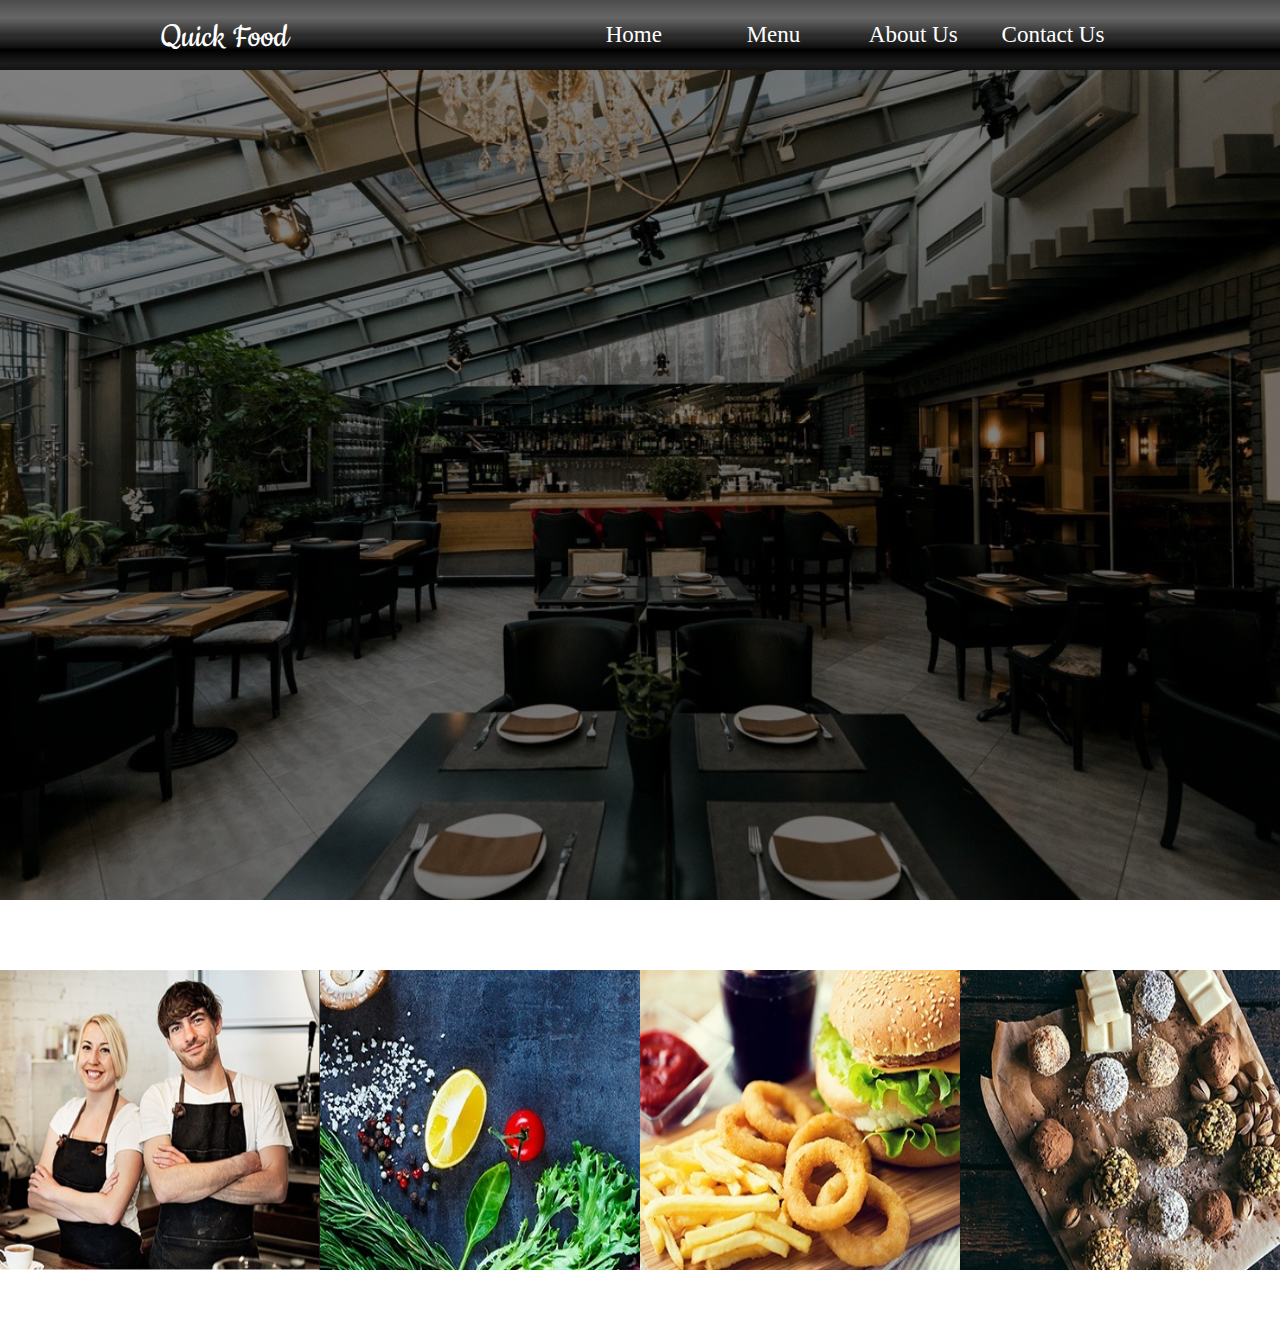
<file: index.html>
<!DOCTYPE html>
<html lang="en">
<head>
    <title>reem</title>
    <link href="assets/css/style.css" rel="stylesheet" >
    <link href="assets/css/all.min.css" rel="stylesheet">
    
</head>
<body>
    <div class="header">
        <div class="navbar">
            <div class="continer">
                <div class="logo">quick food</div>
                <div class="nav">
                    <ul class="list">
                        <li class="list-item"><a class="link-nav" href="index.html">home</a></li>
                        <li class="list-item"><a class="link-nav" href="index.html">menu</a>
                            <div class="sub-contect">
                                <div class="sub-drop">
                                    <ul class="list-list">
                                        <li class="list-list-item">
                                            <a class="link-food" href="burgers.html" target="_blank">
                                                <div class="overlay"></div>
                                                <img class="img-food" src="assets/img/burgers/burgers-1.png" alt="burgers">
                                                <h3 class="head-food" >burgers</h3>            
                                            </a>              
                                        </li>   
                                        <li class="list-list-item">
                                            <a class="link-food" href="pizzas.html" target="_blank">
                                                <div class="overlay"></div>
                                                <img class="img-food" src="assets/img/pizzas/pizzas-1.png" alt="pizzas">
                                                <h3 class="head-food" >pizzas</h3>
                                            </a>
                                        </li>
                                        <li class="list-list-item">
                                            <a class="link-food" href="sandwiches.html" target="_blank">
                                                <div class="overlay"></div>
                                                <img class="img-food" src="assets/img/sandwiches/sandwiches-1.png" alt="sandwiches">
                                                <h3 class="head-food" >sandwiches</h3>
                                            </a>
                                        </li>
                                        <li class="list-list-item">
                                            <a class="link-food" href="salads.html" target="_blank">
                                                <div class="overlay"></div>
                                                <img class="img-food" src="assets/img/salads/salads-1.png" alt="salads">
                                                <h3 class="head-food" >salads</h3>                                             
                                            </a>
                                        </li>
                                        <li class="list-list-item">
                                            <a class="link-food" href="drinks.html" target="_blank">
                                                <div class="overlay"></div>
                                                <img class="img-food" src="assets/img/drinks/drinks-1.png" alt="drinks">
                                                <h3 class="head-food" >drinks</h3>
                                            </a>
                                        </li>
                                        <li class="list-list-item">
                                            <a class="link-food" href="desserts.html" target="_blank">
                                                <div class="overlay"></div>
                                                <img class="img-food" src="assets/img/desserts/deserts-1.png" alt="desserts">
                                                <h3 class="head-food" >desserts</h3>
                                            </a>
                                        </li>
                                    </ul>
                                </div>
                            </div>
                        </li>
                        <li class="list-item"><a class="link-nav" href="about.html">about us</a></li>
                        <li class="list-item"><a class="link-nav" href="contactUs.html">contact us</a></li>
                    </ul>
                </div>
            </div>
        </div>
        <div class="header-content">
            <div class="overlay">
                <div class="header-content-home">
                    
                </div>  
            </div>
        </div>
        <div class="gallery-grid">
            <div class="gallery-grid-item"><img class="gallery-grid-img" src="assets/img/home/gallery-grid-1-370x278.jpg" alt="gallery-grid"></div>
            <div class="gallery-grid-item"><img class="gallery-grid-img" src="assets/img/home/gallery-grid-2-370x278.jpg" alt="gallery-grid"></div>
            <div class="gallery-grid-item"><img class="gallery-grid-img" src="assets/img/home/gallery-grid-3-370x278.jpg" alt="gallery-grid"></div>
            <div class="gallery-grid-item"><img class="gallery-grid-img" src="assets/img/home/gallery-grid-4-370x278.jpg" alt="gallery-grid"></div>
            <div class="clr"></div>
        </div>


        
    </div>
    
</body>
</html>
</file>
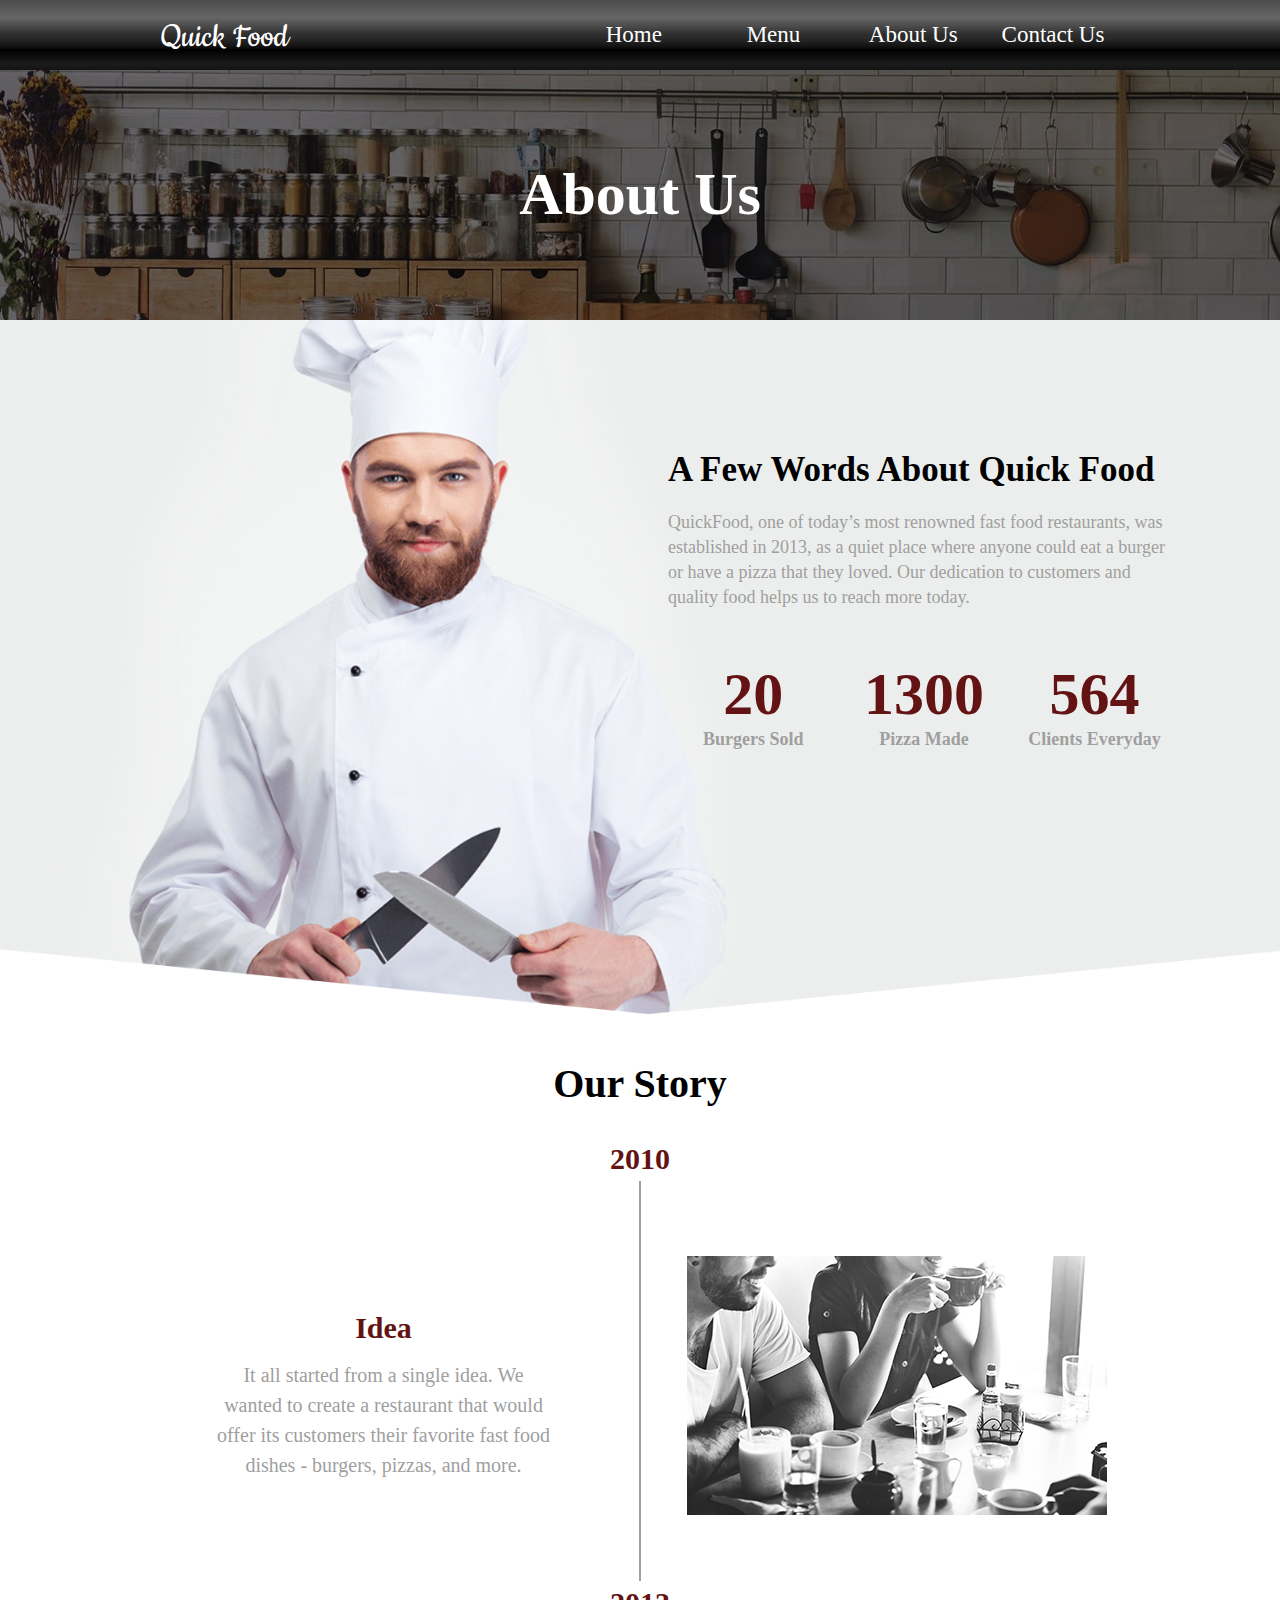
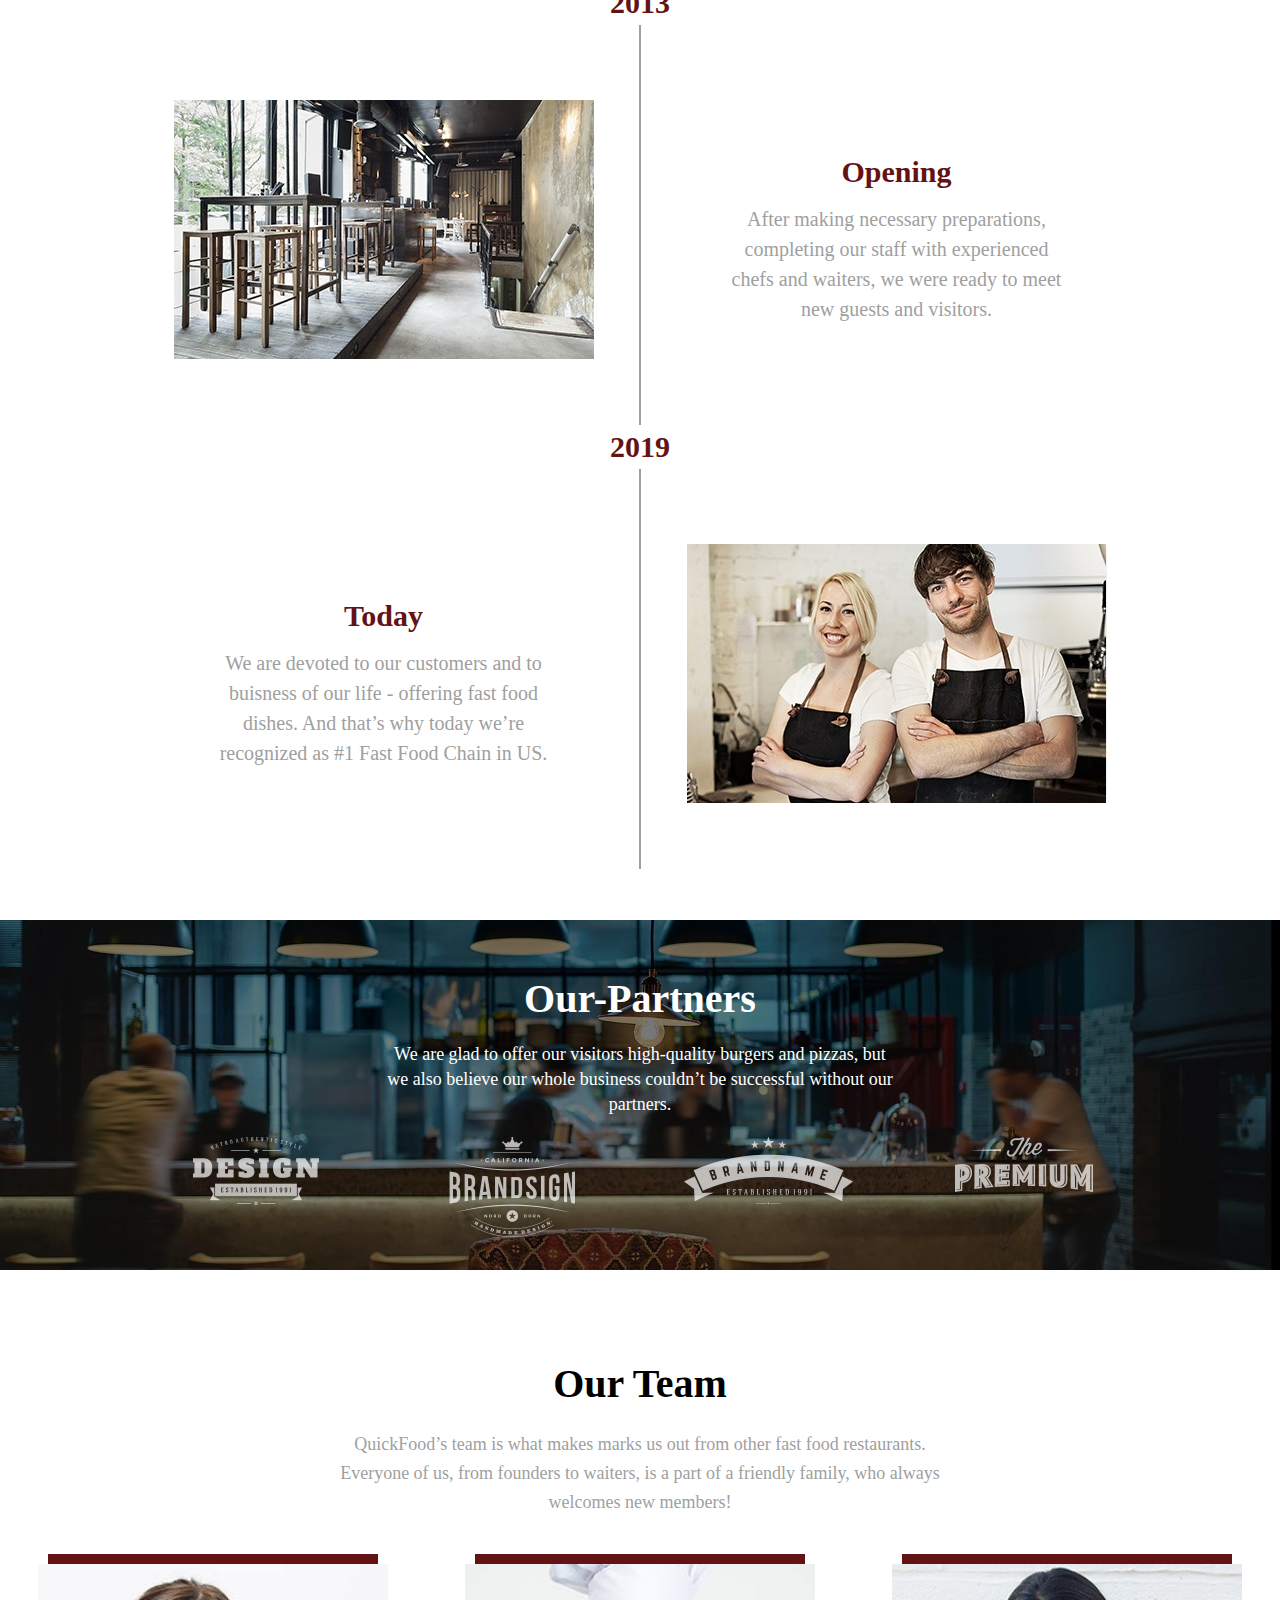
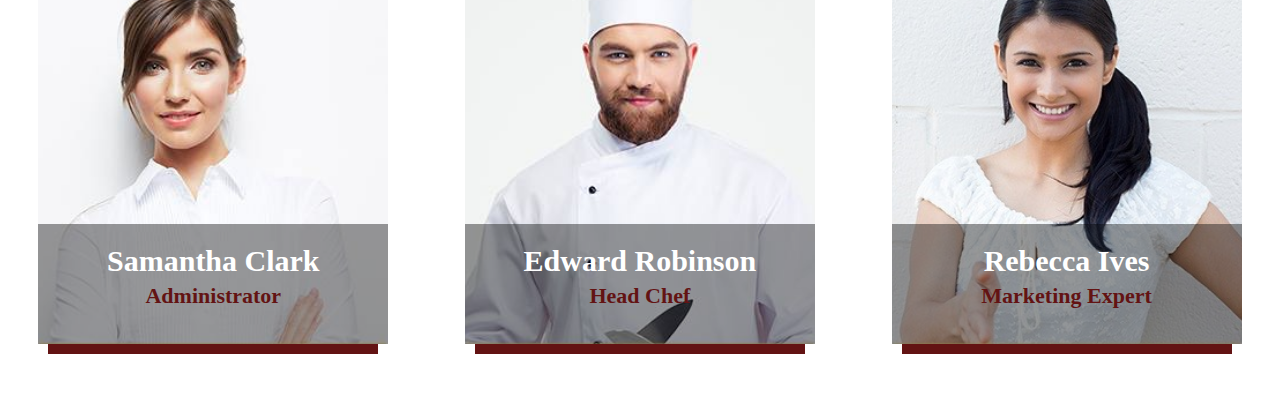
<file: about.html>
<!DOCTYPE html>
<html lang="en">
<head>
    <title>about</title>
    <link href="assets/css/style.css" rel="stylesheet" >
    <link href="assets/css/all.min.css" rel="stylesheet">
    
</head>
<body>
    <div class="header">
        <div class="navbar">
            <div class="continer">
                <div class="logo">quick food</div>
                <div class="nav">
                    <ul class="list">
                        <li class="list-item"><a class="link-nav" href="index.html" target="_blank">home</a></li>
                        <li class="list-item"><a class="link-nav" href="index.html">menu</a>
                            <div class="sub-contect">
                                <div class="sub-drop">
                                    <ul class="list-list">
                                        <li class="list-list-item">
                                            <a class="link-food" href="burgers.html">
                                                <div class="overlay"></div>
                                                <img class="img-food" src="assets/img/burgers/burgers-1.png" alt="burgers">
                                                <h3 class="head-food" >burgers</h3>            
                                            </a>              
                                        </li>   
                                        <li class="list-list-item">
                                            <a class="link-food" href="pizzas.html">
                                                <div class="overlay"></div>
                                                <img class="img-food" src="assets/img/pizzas/pizzas-1.png" alt="pizzas">
                                                <h3 class="head-food" >pizzas</h3>
                                            </a>
                                        </li>
                                        <li class="list-list-item">
                                            <a class="link-food" href="sandwiches.html">
                                                <div class="overlay"></div>
                                                <img class="img-food" src="assets/img/sandwiches/sandwiches-1.png" alt="sandwiches">
                                                <h3 class="head-food" >sandwiches</h3>
                                            </a>
                                        </li>
                                        <li class="list-list-item">
                                            <a class="link-food" href="salads.html">
                                                <div class="overlay"></div>
                                                <img class="img-food" src="assets/img/salads/salads-1.png" alt="salads">
                                                <h3 class="head-food" >salads</h3>                                             
                                            </a>
                                        </li>
                                        <li class="list-list-item">
                                            <a class="link-food" href="drinks.html">
                                                <div class="overlay"></div>
                                                <img class="img-food" src="assets/img/drinks/drinks-1.png" alt="drinks">
                                                <h3 class="head-food" >drinks</h3>
                                            </a>
                                        </li>
                                        <li class="list-list-item">
                                            <a class="link-food" href="desserts.html">
                                                <div class="overlay"></div>
                                                <img class="img-food" src="assets/img/desserts/deserts-1.png" alt="desserts">
                                                <h3 class="head-food" >desserts</h3>
                                            </a>
                                        </li>
                                    </ul>
                                </div>
                            </div>
                        </li>
                        <li class="list-item"><a class="link-nav" href="about.html">about us</a></li>
                        <li class="list-item"><a class="link-nav" href="contactUs.html">contact us</a></li>
                    </ul>
                </div>
            </div>
        </div>
        <div class="about-us">
            <div class="about-us-item">
                <h3 class="header-about">about us</h3>
            </div>
        </div>
        <div class="about-head">
            <div class="about-head-element">
                <h4 class="head-4-element">a few words about quick food</h4>
                <p class="para-element">QuickFood, one of today’s most renowned fast food restaurants, was established in 2013, as a quiet place where anyone could eat a burger or have a pizza that they loved. Our dedication to customers and quality food helps us to reach more today.</p>
                <div class="ele-about">
                    <div class="el-about">
                        <span class="el-about-1">20</span>
                        <p class="el-about-para">burgers sold</p>
                    </div>
                    <div class="el-about">
                        <span class="el-about-1">1300</span>
                        <p class="el-about-para">pizza made</p>
                    </div>
                    <div class="el-about">
                        <span class="el-about-1">564</span>
                        <p class="el-about-para">clients everyday</p>
                    </div>
                    <div class="clr"></div>
                </div>
            </div>
        </div>
        <div class="our-story">
            <div class="about-us-our-story">
                <h4 class="head-1-our-story">our story</h4>
                <span class="about-us-years">2010</span>
                <div class="about-us-items-1">
                    <div class="about-us-item-1">
                        <h5 class="head-2-our-story">idea</h5>
                        <p class="para-our-story">It all started from a single idea. We wanted to create a restaurant that would offer its customers their favorite fast food dishes - burgers, pizzas, and more.</p>
                    </div>
                    <div class="about-us-item-2">
                        <img class="about-us-img" src="assets/img/about-us/about-01.jpg" alt="about-us-img">
                    </div>
                    <div class="clr"></div>
                </div>
                <span class="about-us-years">2013</span>
                <div class="about-us-items-2">
                    <div class="about-us-item-1">
                        <img class="about-us-img" src="assets/img/about-us/about-02.jpg" alt="about-us-img">
                    </div>
                    <div class="about-us-item-2">
                        <h5 class="head-2-our-story">opening</h5>  
                        <p class="para-our-story">After making necessary preparations, completing our staff with experienced chefs and waiters, we were ready to meet new guests and visitors.</p>          
                    </div>
                    <div class="clr"></div>
                </div>
                <span class="about-us-years">2019</span>
                <div class="about-us-items-3">
                    <div class="about-us-item-1">
                        <h5 class="head-2-our-story">today</h5>
                        <p class="para-our-story">We are devoted to our customers and to buisness of our life - offering fast food dishes. And that’s why today we’re recognized as #1 Fast Food Chain in US.</p>          
                    </div>
                    <div class="about-us-item-2">
                        <img class="about-us-img" src="assets/img/about-us/about-03.jpg" alt="about-us-img">
                    </div>
                    <div class="clr"></div>
                </div>      
            </div>
        </div>
        <div class="our-partners">
            <div class="our-partners-1">
                <h4 class="head-our-partners">our-partners</h4>
                <p class="para-our-partners">We are glad to offer our visitors high-quality burgers and pizzas, but we also believe our whole business couldn’t be successful without our partners.</p>
                <div class="our-partners-items">
                    <div class="our-partners-item">
                        <img class="our-partners-img" alt="our-partners" src="assets/img/about-us/about-04-126x68.png">
                    </div>
                    <div class="our-partners-item">
                        <img class="our-partners-img" alt="our-partners" src="assets/img/about-us/about-05-126x100.png">
                    </div>
                    <div class="our-partners-item">
                        <img class="our-partners-img" alt="our-partners" src="assets/img/about-us/about-06-169x68.png">
                    </div>
                    <div class="our-partners-item">
                        <img class="our-partners-img" alt="our-partners" src="assets/img/about-us/about-07-138x55.png">   
                    </div>
                    <div class="clr"></div>
                </div>
            </div>
        </div>
        <div class="our-team">
            <h4 class="head-our-team">our team</h4>
            <p class="para-our-team">QuickFood’s team is what makes marks us out from other fast food restaurants. Everyone of us,
                from founders to waiters, is a part of a friendly family, who always welcomes new members!</p>
            <div class="our-team-items">
                <div class="our-team-item">
                    <div class="our-team-item-1">
                        <div class="our-team-item-2 our-team-1">
                            <div class="our-team-item-3"> 
                                <h5 class="name-team">samantha clark</h5>                               
                                <p class="job-team">administrator</p>
                                <div class="contact-teams">
                                    <div class="contact-team-item"><i class="fab fa-facebook-f"></i></div>
                                    <div class="contact-team-item"><i class="fab fa-instagram"></i></div>
                                    <div class="contact-team-item"><i class="fab fa-twitter"></i></div>
                                    <div class="contact-team-item"><i class="fab fa-google-plus-g"></i></div>   
                                </div> 
                            </div>
                        </div>       
                    </div>
                </div>
                <div class="our-team-item">
                    <div class="our-team-item-1">
                        <div class="our-team-item-2 our-team-2">
                            <div class="our-team-item-3">
                                <h5 class="name-team">edward robinson</h5>                               
                                <p class="job-team">head chef</p>
                                <div class="contact-teams">
                                    <div class="contact-team-item"><i class="fab fa-facebook-f"></i></div>
                                    <div class="contact-team-item"><i class="fab fa-instagram"></i></div>
                                    <div class="contact-team-item"><i class="fab fa-twitter"></i></div>
                                    <div class="contact-team-item"><i class="fab fa-google-plus-g"></i></div>   
                                </div>                           
                            </div>
                        </div>   
                    </div>
                </div>
                <div class="our-team-item">
                    <div class="our-team-item-1">
                        <div class="our-team-item-2 our-team-3">
                            <div class="our-team-item-3">
                                <h5 class="name-team">Rebecca Ives</h5>                               
                                <p class="job-team">Marketing Expert</p>
                                <div class="contact-teams">
                                    <div class="contact-team-item"><i class="fab fa-facebook-f"></i></div>
                                    <div class="contact-team-item"><i class="fab fa-instagram"></i></div>
                                    <div class="contact-team-item"><i class="fab fa-twitter"></i></div>
                                    <div class="contact-team-item"><i class="fab fa-google-plus-g"></i></div>   
                                </div> 
                            </div>
                        </div>   
                    </div>
                </div>
                <div class="clr"></div>
            </div>

        </div>

    </div>
    
</body>
</html>
</file>
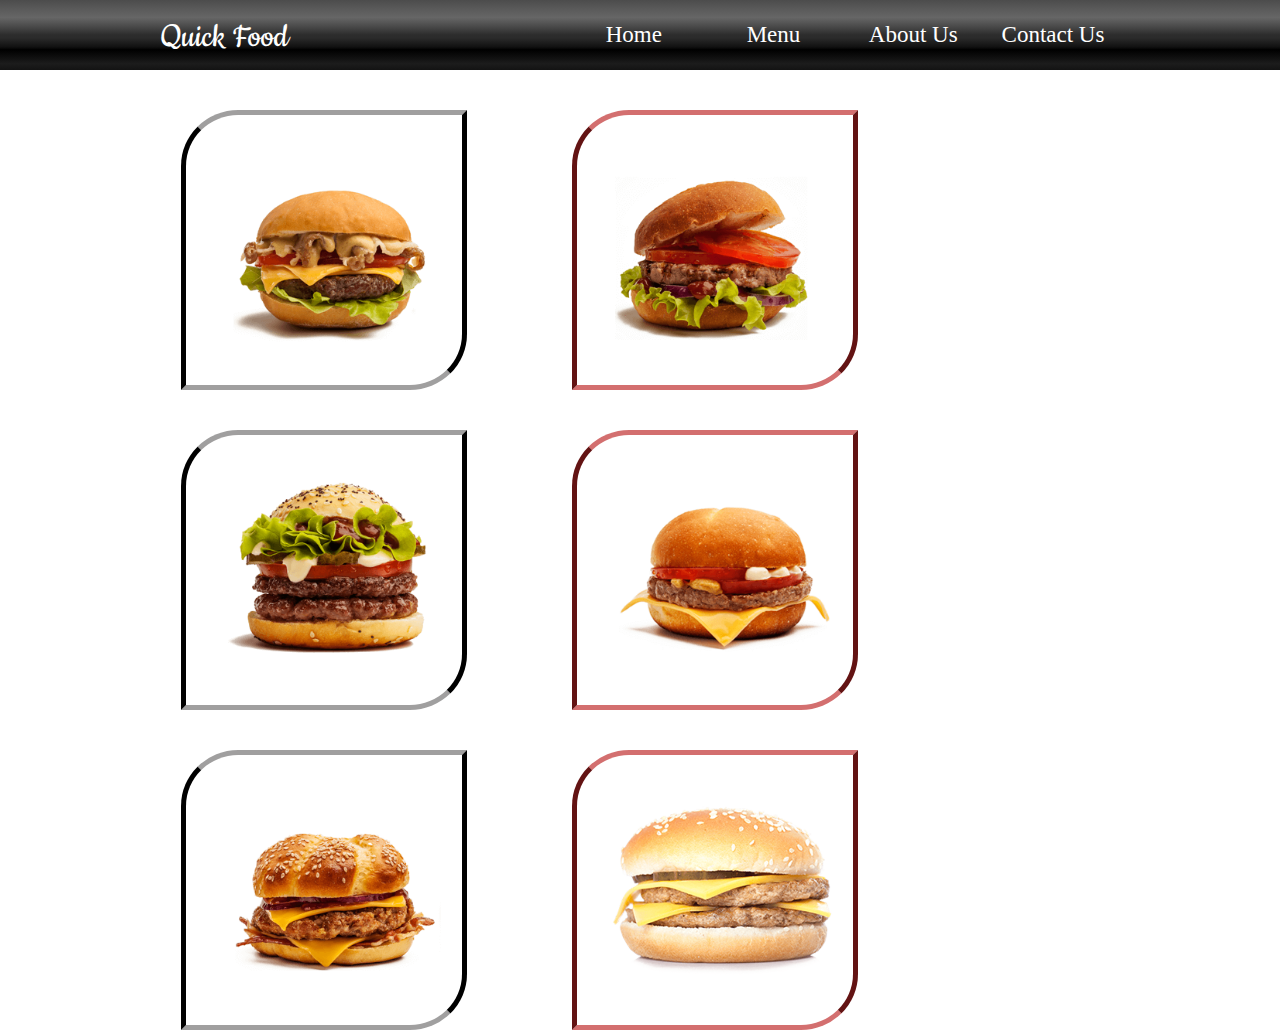
<file: burgers.html>
<!DOCTYPE html>
<html lang="en">
<head>
    <title>burgers</title>
    <link href="assets/css/style.css" rel="stylesheet" >
    <link href="assets/css/all.min.css" rel="stylesheet">
    
</head>
<body>
    <div class="header">
        <div class="navbar">
            <div class="continer">
                <div class="logo">quick food</div>
                <div class="nav">
                    <ul class="list">
                        <li class="list-item"><a class="link-nav" href="index.html" target="_blank">home</a></li>
                        <li class="list-item"><a class="link-nav" href="index.html">menu</a>
                            <div class="sub-contect">
                                <div class="sub-drop">
                                    <ul class="list-list">
                                        <li class="list-list-item">
                                            <a class="link-food" href="burgers.html">
                                                <div class="overlay"></div>
                                                <img class="img-food" src="assets/img/burgers/burgers-1.png" alt="burgers">
                                                <h3 class="head-food" >burgers</h3>            
                                            </a>              
                                        </li>   
                                        <li class="list-list-item">
                                            <a class="link-food" href="pizzas.html">
                                                <div class="overlay"></div>
                                                <img class="img-food" src="assets/img/pizzas/pizzas-1.png" alt="pizzas">
                                                <h3 class="head-food" >pizzas</h3>
                                            </a>
                                        </li>
                                        <li class="list-list-item">
                                            <a class="link-food" href="sandwiches.html">
                                                <div class="overlay"></div>
                                                <img class="img-food" src="assets/img/sandwiches/sandwiches-1.png" alt="sandwiches">
                                                <h3 class="head-food" >sandwiches</h3>
                                            </a>
                                        </li>
                                        <li class="list-list-item">
                                            <a class="link-food" href="salads.html">
                                                <div class="overlay"></div>
                                                <img class="img-food" src="assets/img/salads/salads-1.png" alt="salads">
                                                <h3 class="head-food" >salads</h3>                                             
                                            </a>
                                        </li>
                                        <li class="list-list-item">
                                            <a class="link-food" href="drinks.html">
                                                <div class="overlay"></div>
                                                <img class="img-food" src="assets/img/drinks/drinks-1.png" alt="drinks">
                                                <h3 class="head-food" >drinks</h3>
                                            </a>
                                        </li>
                                        <li class="list-list-item">
                                            <a class="link-food" href="desserts.html">
                                                <div class="overlay"></div>
                                                <img class="img-food" src="assets/img/desserts/deserts-1.png" alt="desserts">
                                                <h3 class="head-food" >desserts</h3>
                                            </a>
                                        </li>
                                    </ul>
                                </div>
                            </div>
                        </li>
                        <li class="list-item"><a class="link-nav" href="about.html">about us</a></li>
                        <li class="list-item"><a class="link-nav" href="contactUs.html">contact us</a></li>
                    </ul>
                </div>
            </div>
        </div>
        <div class="header-content-items">
            <div class="header-content-item">
                <div class="box">
                    <div class="header-content-item-1">
                        <img class="head-cont-items-img" src="assets/img/burgers/burgers-1.png" alt="burgers">      
                        <div class="overlay-1">
                            <h3 class="head-content-food">Mushroom Burger</h3>
                            <p class="para-content-food">Portobello mushroom caps are wrapped with turkey bacon, and cooked in a hot oven, then placed on buns with horseradish sauce.</p>
                            <p class="price-food">$12.50</p>
                        </div>
                    </div>   
                </div>
                <div class="box">
                    <div class="header-content-item-2">
                        <img class="head-cont-items-img" src="assets/img/burgers/burgers-2.png" alt="burgers">
                        <div class="overlay-2">
                            <h3 class="head-content-food">Cowboy Burger</h3>
                            <p class="para-content-food">Meat rub goes rogue with this amped up burger, rubbed with a savory blend of Smoky Montreal Steak Seasoning, chili powder and brown sugar.</p>
                            <p class="price-food">$10.99</p>
                        </div>
                    </div>
                </div> 
                <div class="box">
                    <div class="header-content-item-1">
                        <img class="head-cont-items-img" src="assets/img/burgers/burgers-3.png" alt="burgers">
                        <div class="overlay-1">
                            <h3 class="head-content-food">The Perfect Burger</h3>
                            <p class="para-content-food">One of our most popular snacks, the Perfect Burger includes amazing fresh ingredients like pimento cheese, sesame oil and serrano chiles.</p>
                            <p class="price-food">$17.97</p>
                        </div>
                    </div>
                </div>
                <div class="box">
                    <div class="header-content-item-2">
                        <img class="head-cont-items-img" src="assets/img/burgers/burgers-4.png" alt="burgers">
                        <div class="overlay-2">
                            <h3 class="head-content-food">Hawaiian Burger</h3>
                            <p class="para-content-food">Grilled turkey burgers are served on toasted buns with slices of Cheddar cheese, red onion, and grilled pineapple.</p>
                            <p class="price-food">$9.5</p>
                        </div>
                    </div>     
                </div>
                <div class="box"> 
                    <div class="header-content-item-1">
                        <img class="head-cont-items-img" src="assets/img/burgers/burgers-5.png" alt="burgers">
                        <div class="overlay-1">
                            <h3 class="head-content-food">Blue Cheese Burger</h3>
                            <p class="para-content-food">These hamburger patties are made with ground beef combined with blue cheese, Worcestershire sauce, and dry mustard.</p>
                            <p class="price-food">$25.00</p>
                        </div>
                    </div>     
                </div>
                <div class="box">
                    <div class="header-content-item-2">
                        <img class="head-cont-items-img" src="assets/img/burgers/burgers-6.png" alt="burgers">
                        <div class="overlay-2">
                            <h3 class="head-content-food">Mini Burger</h3>
                            <p class="para-content-food">Mini burgers, known by many as sliders, are the hottest little food trend sweeping the nation, with the half size of a classic burger.</p>
                            <p class="price-food">$10.90</p>
                        </div>
                    </div>
                </div> 
                    <div class="clr"></div>            
            </div>
        </div>
    </div>
    
</body>
</html>
</file>
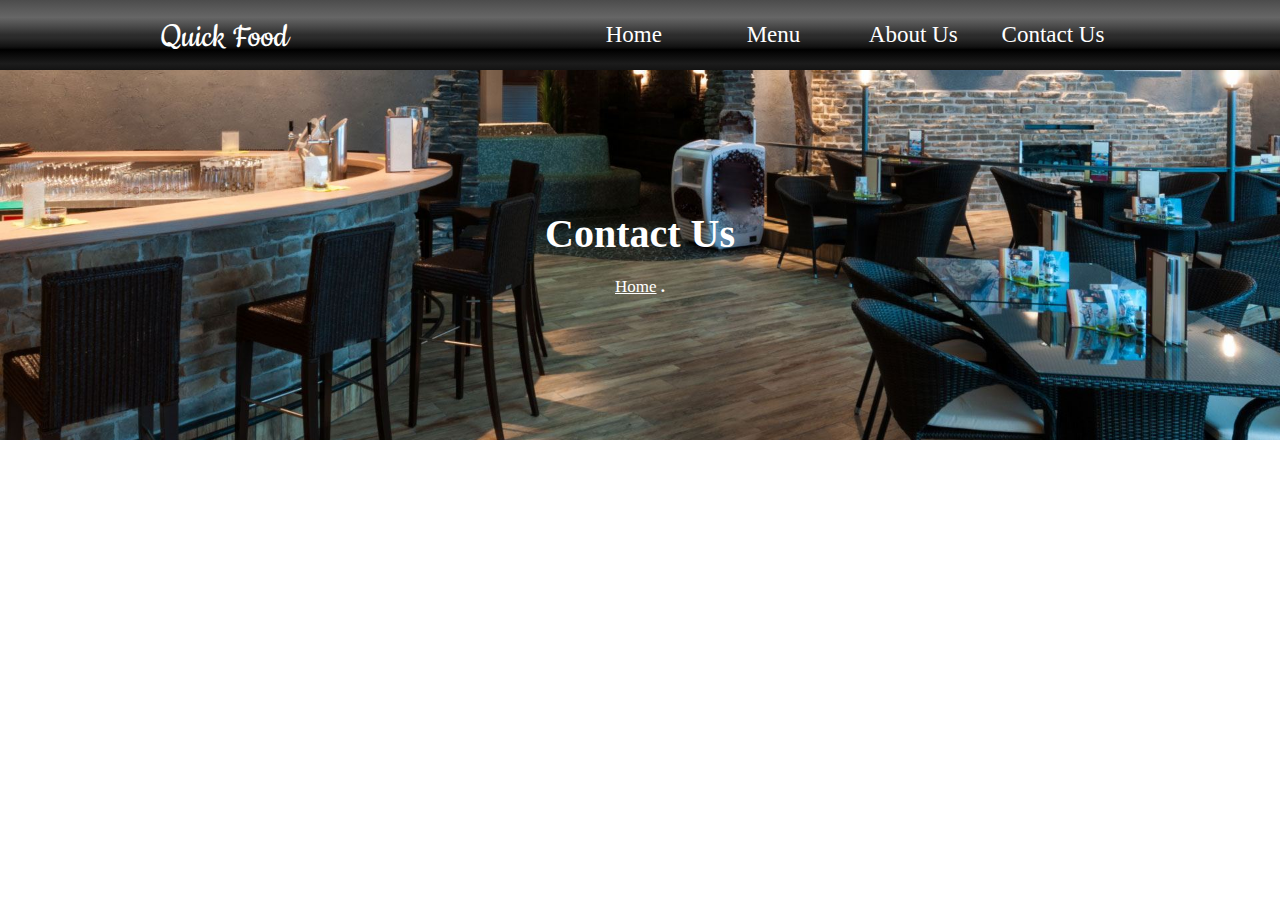
<file: contactUs.html>
<!DOCTYPE html>
<html lang="en">
<head>
    <title>contact</title>
    <link href="assets/css/style.css" rel="stylesheet" >
    <link href="assets/css/all.min.css" rel="stylesheet">
    
</head>
<body>
    <div class="header">
        <div class="navbar">
            <div class="continer">
                <div class="logo">quick food</div>
                <div class="nav">
                    <ul class="list">
                        <li class="list-item"><a class="link-nav" href="index.html" target="_blank">home</a></li>
                        <li class="list-item"><a class="link-nav" href="index.html">menu</a>
                            <div class="sub-contect">
                                <div class="sub-drop">
                                    <ul class="list-list">
                                        <li class="list-list-item">
                                            <a class="link-food" href="burgers.html">
                                                <div class="overlay"></div>
                                                <img class="img-food" src="assets/img/burgers/burgers-1.png" alt="burgers">
                                                <h3 class="head-food" >burgers</h3>            
                                            </a>              
                                        </li>   
                                        <li class="list-list-item">
                                            <a class="link-food" href="pizzas.html">
                                                <div class="overlay"></div>
                                                <img class="img-food" src="assets/img/pizzas/pizzas-1.png" alt="pizzas">
                                                <h3 class="head-food" >pizzas</h3>
                                            </a>
                                        </li>
                                        <li class="list-list-item">
                                            <a class="link-food" href="sandwiches.html">
                                                <div class="overlay"></div>
                                                <img class="img-food" src="assets/img/sandwiches/sandwiches-1.png" alt="sandwiches">
                                                <h3 class="head-food" >sandwiches</h3>
                                            </a>
                                        </li>
                                        <li class="list-list-item">
                                            <a class="link-food" href="salads.html">
                                                <div class="overlay"></div>
                                                <img class="img-food" src="assets/img/salads/salads-1.png" alt="salads">
                                                <h3 class="head-food" >salads</h3>                                             
                                            </a>
                                        </li>
                                        <li class="list-list-item">
                                            <a class="link-food" href="drinks.html">
                                                <div class="overlay"></div>
                                                <img class="img-food" src="assets/img/drinks/drinks-1.png" alt="drinks">
                                                <h3 class="head-food" >drinks</h3>
                                            </a>
                                        </li>
                                        <li class="list-list-item">
                                            <a class="link-food" href="desserts.html">
                                                <div class="overlay"></div>
                                                <img class="img-food" src="assets/img/desserts/deserts-1.png" alt="desserts">
                                                <h3 class="head-food" >desserts</h3>
                                            </a>
                                        </li>
                                    </ul>
                                </div>
                            </div>
                        </li>
                        <li class="list-item"><a class="link-nav" href="about.html">about us</a></li>
                        <li class="list-item"><a class="link-nav" href="contactUs.html">contact us</a></li>
                    </ul>
                </div>
            </div>
        </div>
        <div class="contact-us">
            <div class="contact-us-item">
                <h3 class="header-contact">Contact Us</h3>
                <div class="linkContact_home">
                    <a class="link_contact_home" href="index.html">Home</a>
                    <span class="span_contact_home">.</span>
                </div>
            </div>
            
        </div>
        
        
        
    </div>
    
</body>
</html>
</file>
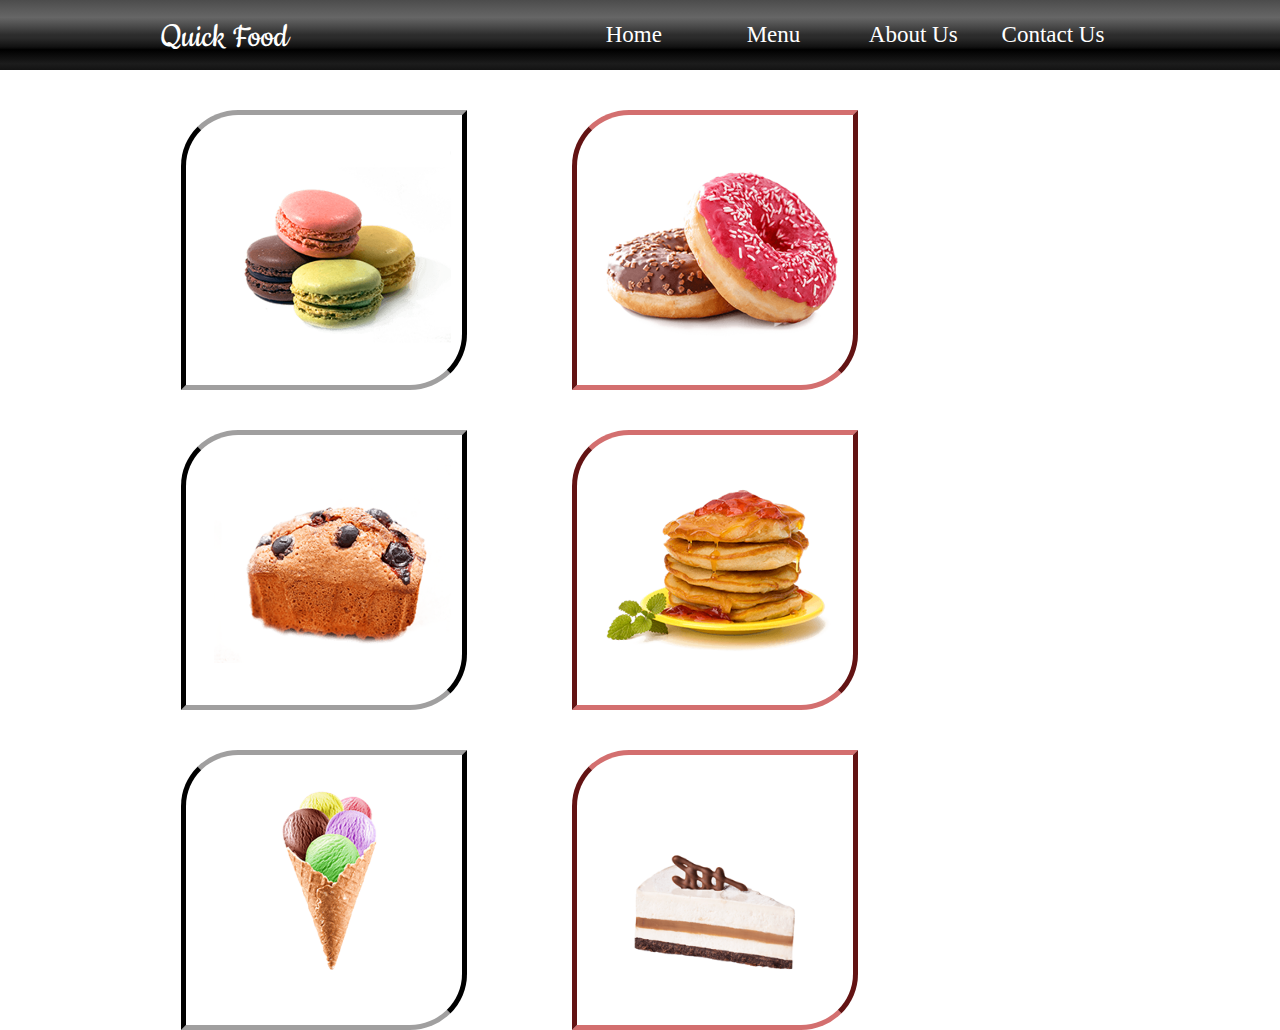
<file: desserts.html>
<!DOCTYPE html>
<html lang="en">
<head>
    <title>desserts</title>
    <link href="assets/css/style.css" rel="stylesheet" >
    <link href="assets/css/all.min.css" rel="stylesheet">
    
</head>
<body>
    <div class="header">
        <div class="navbar">
            <div class="continer">
                <div class="logo">quick food</div>
                <div class="nav">
                    <ul class="list">
                        <li class="list-item"><a class="link-nav" href="index.html" target="_blank">home</a></li>
                        <li class="list-item"><a class="link-nav" href="index.html">menu</a>
                            <div class="sub-contect">
                                <div class="sub-drop">
                                    <ul class="list-list">
                                        <li class="list-list-item">
                                            <a class="link-food" href="burgers.html">
                                                <div class="overlay"></div>
                                                <img class="img-food" src="assets/img/burgers/burgers-1.png" alt="burgers">
                                                <h3 class="head-food" >burgers</h3>            
                                            </a>              
                                        </li>   
                                        <li class="list-list-item">
                                            <a class="link-food" href="pizzas.html" target="_blank">
                                                <div class="overlay"></div>
                                                <img class="img-food" src="assets/img/pizzas/pizzas-1.png" alt="pizzas">
                                                <h3 class="head-food" >pizzas</h3>
                                            </a>
                                        </li>
                                        <li class="list-list-item">
                                            <a class="link-food" href="sandwiches.html">
                                                <div class="overlay"></div>
                                                <img class="img-food" src="assets/img/sandwiches/sandwiches-1.png" alt="sandwiches">
                                                <h3 class="head-food" >sandwiches</h3>
                                            </a>
                                        </li>
                                        <li class="list-list-item">
                                            <a class="link-food" href="salads.html">
                                                <div class="overlay"></div>
                                                <img class="img-food" src="assets/img/salads/salads-1.png" alt="salads">
                                                <h3 class="head-food" >salads</h3>                                             
                                            </a>
                                        </li>
                                        <li class="list-list-item">
                                            <a class="link-food" href="drinks.html">
                                                <div class="overlay"></div>
                                                <img class="img-food" src="assets/img/drinks/drinks-1.png" alt="drinks">
                                                <h3 class="head-food" >drinks</h3>
                                            </a>
                                        </li>
                                        <li class="list-list-item">
                                            <a class="link-food" href="desserts.html">
                                                <div class="overlay"></div>
                                                <img class="img-food" src="assets/img/desserts/deserts-1.png" alt="desserts">
                                                <h3 class="head-food" >desserts</h3>
                                            </a>
                                        </li>
                                    </ul>
                                </div>
                            </div>
                        </li>
                        <li class="list-item"><a class="link-nav" href="about.html">about us</a></li>
                        <li class="list-item"><a class="link-nav" href="contactUs.html">contact us</a></li>
                    </ul>
                </div>
            </div>
        </div>
        <div class="header-content-items">
            <div class="header-content-item">
                <div class="box">
                    <div class="header-content-item-1">
                        <img class="head-cont-items-img" src="assets/img/desserts/deserts-1.png" alt="desserts">      
                        <div class="overlay-1">
                            <h3 class="head-content-food">french macaroons</h3>
                            <p class="para-content-food">French macaroons are thin, flavorful meringue cookies that are sandwiched together with some kind of filling.</p>
                            <p class="price-food">$12.50</p>
                        </div>
                    </div>   
                </div>
                <div class="box">
                    <div class="header-content-item-2">
                        <img class="head-cont-items-img" src="assets/img/desserts/deserts-2.png" alt="desserts">
                        <div class="overlay-2">
                            <h3 class="head-content-food">donuts</h3>
                            <p class="para-content-food">Homemade and filled with a delightful vanilla cream pudding and topped with sweet white icing, these donuts will delight you.</p>
                            <p class="price-food">$13.90</p>
                        </div>
                    </div>
                </div> 
                <div class="box">
                    <div class="header-content-item-1">
                        <img class="head-cont-items-img" src="assets/img/desserts/deserts-3.png" alt="desserts">
                        <div class="overlay-1">
                            <h3 class="head-content-food">blueberry muffins</h3>
                            <p class="para-content-food">Big Blueberry muffins with a crusty sugar topping. The blueberries and the sweet batter are fabulous and taste amazing.</p>
                            <p class="price-food">$10.90</p>
                        </div>
                    </div>
                </div>
                <div class="box">
                    <div class="header-content-item-2">
                        <img class="head-cont-items-img" src="assets/img/desserts/deserts-4.png" alt="desserts">
                        <div class="overlay-2">
                            <h3 class="head-content-food">pancakes</h3>
                            <p class="para-content-food">Get the deliciousness of this all-American dish—in half the time. Enjoy the unforgettable taste of our pancakes!</p>
                            <p class="price-food">$25.00</p>
                        </div>
                    </div>     
                </div>
                <div class="box"> 
                    <div class="header-content-item-1">
                        <img class="head-cont-items-img" src="assets/img/desserts/deserts-5.png" alt="desserts">
                        <div class="overlay-1">
                            <h3 class="head-content-food">ice cream</h3>
                            <p class="para-content-food">Our premium sweet-cream, classic vanilla ice cream is pure pleasure. Perfect for sundaes, with a slice of cake, or just heavenly when flying solo.</p>
                            <p class="price-food">$17.97</p>
                        </div>
                    </div>     
                </div>
                <div class="box">
                    <div class="header-content-item-2">
                        <img class="head-cont-items-img" src="assets/img/desserts/deserts-6.png" alt="desserts">
                        <div class="overlay-2">
                            <h3 class="head-content-food">domino cake</h3>
                            <p class="para-content-food">Enjoy this classic dessert with cocoa powder, icing sugar, and chocolate filling combined with tasty sponge cakes.</p>
                            <p class="price-food">$13.90</p>
                        </div>
                    </div>
                </div> 
                    <div class="clr"></div>            
            </div>
        </div>
    </div>
    
</body>
</html>
</file>
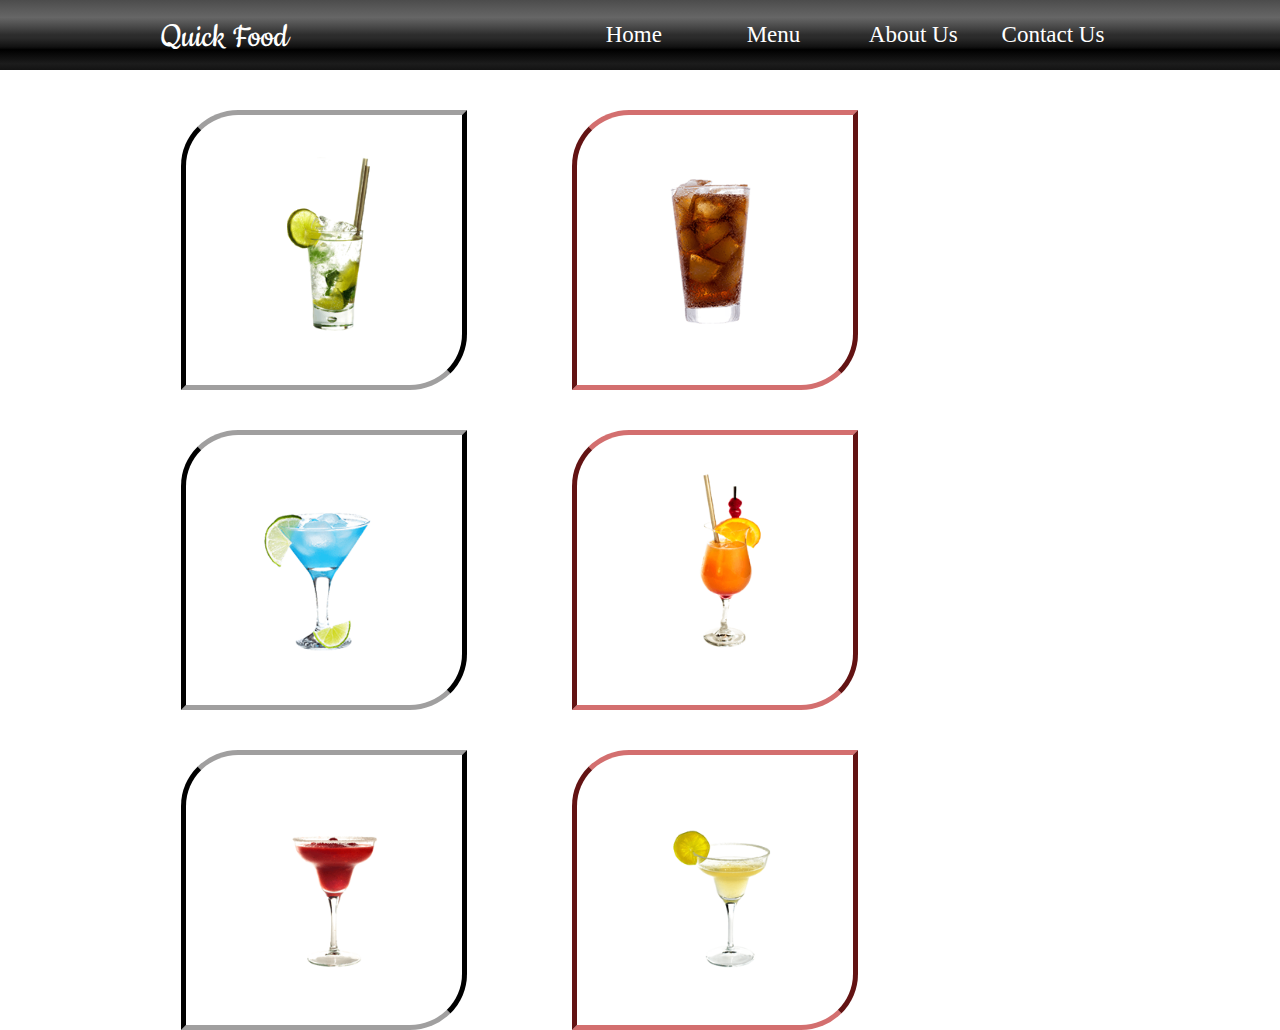
<file: drinks.html>
<!DOCTYPE html>
<html lang="en">
<head>
    <title>drinks</title>
    <link href="assets/css/style.css" rel="stylesheet" >
    <link href="assets/css/all.min.css" rel="stylesheet">
    
</head>
<body>
    <div class="header">
        <div class="navbar">
            <div class="continer">
                <div class="logo">quick food</div>
                <div class="nav">
                    <ul class="list">
                        <li class="list-item"><a class="link-nav" href="index.html" target="_blank">home</a></li>
                        <li class="list-item"><a class="link-nav" href="index.html">menu</a>
                            <div class="sub-contect">
                                <div class="sub-drop">
                                    <ul class="list-list">
                                        <li class="list-list-item">
                                            <a class="link-food" href="burgers.html">
                                                <div class="overlay"></div>
                                                <img class="img-food" src="assets/img/burgers/burgers-1.png" alt="burgers">
                                                <h3 class="head-food" >burgers</h3>            
                                            </a>              
                                        </li>   
                                        <li class="list-list-item">
                                            <a class="link-food" href="pizzas.html" target="_blank">
                                                <div class="overlay"></div>
                                                <img class="img-food" src="assets/img/pizzas/pizzas-1.png" alt="pizzas">
                                                <h3 class="head-food" >pizzas</h3>
                                            </a>
                                        </li>
                                        <li class="list-list-item">
                                            <a class="link-food" href="sandwiches.html">
                                                <div class="overlay"></div>
                                                <img class="img-food" src="assets/img/sandwiches/sandwiches-1.png" alt="sandwiches">
                                                <h3 class="head-food" >sandwiches</h3>
                                            </a>
                                        </li>
                                        <li class="list-list-item">
                                            <a class="link-food" href="salads.html">
                                                <div class="overlay"></div>
                                                <img class="img-food" src="assets/img/salads/salads-1.png" alt="salads">
                                                <h3 class="head-food" >salads</h3>                                             
                                            </a>
                                        </li>
                                        <li class="list-list-item">
                                            <a class="link-food" href="drinks.html">
                                                <div class="overlay"></div>
                                                <img class="img-food" src="assets/img/drinks/drinks-1.png" alt="drinks">
                                                <h3 class="head-food" >drinks</h3>
                                            </a>
                                        </li>
                                        <li class="list-list-item">
                                            <a class="link-food" href="desserts.html">
                                                <div class="overlay"></div>
                                                <img class="img-food" src="assets/img/desserts/deserts-1.png" alt="desserts">
                                                <h3 class="head-food" >desserts</h3>
                                            </a>
                                        </li>
                                    </ul>
                                </div>
                            </div>
                        </li>
                        <li class="list-item"><a class="link-nav" href="about.html">about us</a></li>
                        <li class="list-item"><a class="link-nav" href="contactUs.html">contact us</a></li>
                    </ul>
                </div>
            </div>
        </div>
        <div class="header-content-items">
            <div class="header-content-item">
                <div class="box">
                    <div class="header-content-item-1">
                        <img class="head-cont-items-img" src="assets/img/drinks/drinks-1.png" alt="drinks">      
                        <div class="overlay-1">
                            <h3 class="head-content-food">mojito</h3>
                            <p class="para-content-food">Considered Cuba's national drink, this lime and rum cocktail is a favorite with pirates, and colorful characters in the Caribbean.</p>
                            <p class="price-food">$12.5</p>
                        </div>
                    </div>   
                </div>
                <div class="box">
                    <div class="header-content-item-2">
                        <img class="head-cont-items-img" src="assets/img/drinks/drinks-2.png" alt="drinks">
                        <div class="overlay-2">
                            <h3 class="head-content-food">diet coke</h3>
                            <p class="para-content-food">Try a crisp and refreshing no-calorie Diet Coke, refreshing classics that compliments any dish of our menu.</p>
                            <p class="price-food">$12.50</p>
                        </div>
                    </div>
                </div> 
                <div class="box">
                    <div class="header-content-item-1">
                        <img class="head-cont-items-img" src="assets/img/drinks/drinks-3.png" alt="drinks">
                        <div class="overlay-1">
                            <h3 class="head-content-food">blue moon</h3>
                            <p class="para-content-food">Blue Moon cocktail is a fun, frozen martini featuring blue curaçao, vanilla syrup, fresh orange juice, and whipped cream.</p>
                            <p class="price-food">$10.90</p>
                        </div>
                    </div>
                </div>
                <div class="box">
                    <div class="header-content-item-2">
                        <img class="head-cont-items-img" src="assets/img/drinks/drinks-4.png" alt="drinks">
                        <div class="overlay-2">
                            <h3 class="head-content-food">orange juice</h3>
                            <p class="para-content-food">Orange juice is a great option if you are looking for a healthy refreshing drink, which is also very energizing.</p>
                            <p class="price-food">$9.90</p>
                        </div>
                    </div>     
                </div>
                <div class="box"> 
                    <div class="header-content-item-1">
                        <img class="head-cont-items-img" src="assets/img/drinks/drinks-5.png" alt="drinks">
                        <div class="overlay-1">
                            <h3 class="head-content-food">strawberry liqueur</h3>
                            <p class="para-content-food">Looking for an alcoholic summer drink with a remarkable flavor? Our Strawberry Liqueur is the No. 1 recommendation.</p>
                            <p class="price-food">$25.00</p>
                        </div>
                    </div>     
                </div>
                <div class="box">
                    <div class="header-content-item-2">
                        <img class="head-cont-items-img" src="assets/img/drinks/drinks-6.png" alt="drinks">
                        <div class="overlay-2">
                            <h3 class="head-content-food">limoncello</h3>
                            <p class="para-content-food">Limoncello is a popular, italian, citrus-based lemon liqueur, made by the infusion of lemon skins or peel in pure alcohol.</p>
                            <p class="price-food">$17.97</p>
                        </div>
                    </div>
                </div> 
                    <div class="clr"></div>            
            </div>
        </div>
    </div>
    
</body>
</html>
</file>
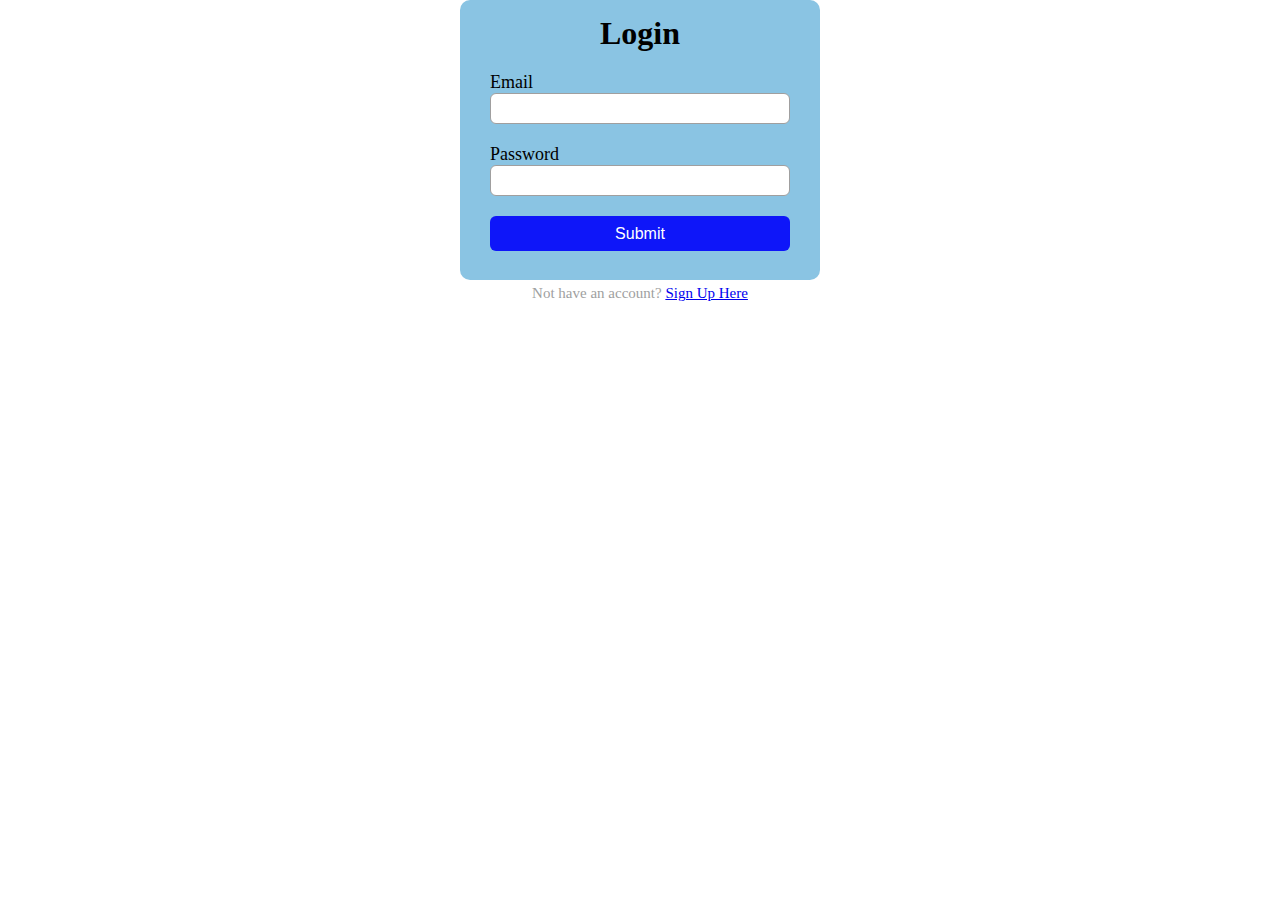
<file: login.html>
<!DOCTYPE html>
<html lang="en">
<head>
    <title>Login Up</title>
    <link href="assets/css/style.css" rel="stylesheet" >
    <link href="assets/css/all.min.css" rel="stylesheet">

</head>
<body>
    <div class="login">
        <div class="login_item">
            <h1>Login</h1>
            <form class="form_login" action="#" method="post">
                <label>Email</label>
                <input type="email" placeholder="">
                <label>Password</label>
                <input type="password" placeholder="">
                <input type="button" value="Submit">
            </form>        
      </div>
      <p class="login_p2">Not have an account? <a href="sign_up.html">Sign Up Here</a> </p>
    </div>
</body>
</html>
</file>
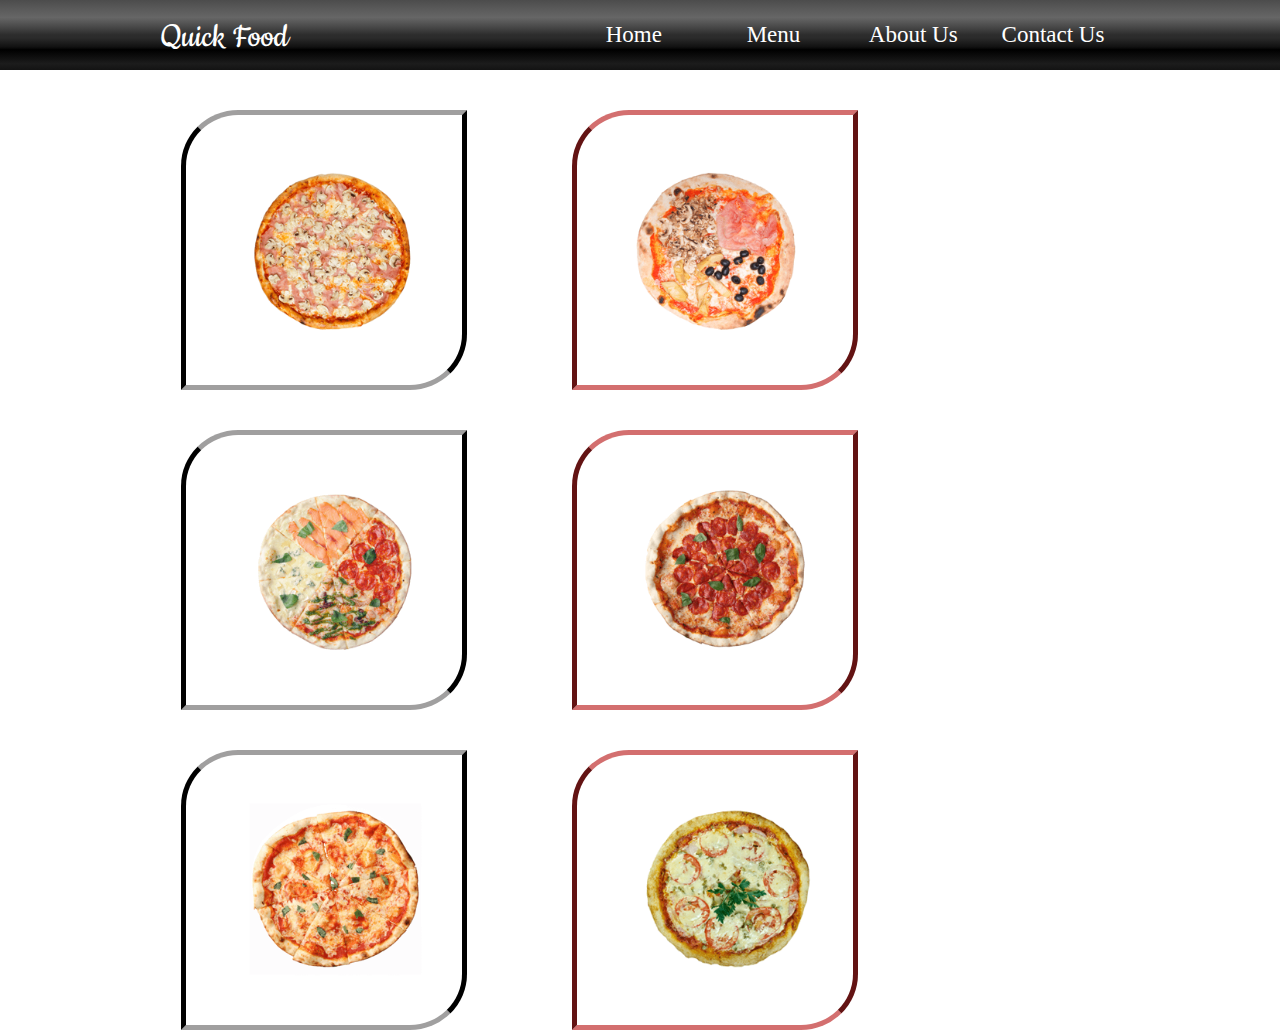
<file: pizzas.html>
<!DOCTYPE html>
<html lang="en">
<head>
    <title>pizzas</title>
    <link href="assets/css/style.css" rel="stylesheet" >
    <link href="assets/css/all.min.css" rel="stylesheet">
    
</head>
<body>
    <div class="header">
        <div class="navbar">
            <div class="continer">
                <div class="logo">quick food</div>
                <div class="nav">
                    <ul class="list">
                        <li class="list-item"><a class="link-nav" href="index.html" target="_blank">home</a></li>
                        <li class="list-item"><a class="link-nav" href="index.html">menu</a>
                            <div class="sub-contect">
                                <div class="sub-drop">
                                    <ul class="list-list">
                                        <li class="list-list-item">
                                            <a class="link-food" href="burgers.html">
                                                <div class="overlay"></div>
                                                <img class="img-food" src="assets/img/burgers/burgers-1.png" alt="burgers">
                                                <h3 class="head-food" >burgers</h3>            
                                            </a>              
                                        </li>   
                                        <li class="list-list-item">
                                            <a class="link-food" href="pizzas.html" target="_blank">
                                                <div class="overlay"></div>
                                                <img class="img-food" src="assets/img/pizzas/pizzas-1.png" alt="pizzas">
                                                <h3 class="head-food" >pizzas</h3>
                                            </a>
                                        </li>
                                        <li class="list-list-item">
                                            <a class="link-food" href="sandwiches.html">
                                                <div class="overlay"></div>
                                                <img class="img-food" src="assets/img/sandwiches/sandwiches-1.png" alt="sandwiches">
                                                <h3 class="head-food" >sandwiches</h3>
                                            </a>
                                        </li>
                                        <li class="list-list-item">
                                            <a class="link-food" href="salads.html">
                                                <div class="overlay"></div>
                                                <img class="img-food" src="assets/img/salads/salads-1.png" alt="salads">
                                                <h3 class="head-food" >salads</h3>                                             
                                            </a>
                                        </li>
                                        <li class="list-list-item">
                                            <a class="link-food" href="drinks.html">
                                                <div class="overlay"></div>
                                                <img class="img-food" src="assets/img/drinks/drinks-1.png" alt="drinks">
                                                <h3 class="head-food" >drinks</h3>
                                            </a>
                                        </li>
                                        <li class="list-list-item">
                                            <a class="link-food" href="desserts.html">
                                                <div class="overlay"></div>
                                                <img class="img-food" src="assets/img/desserts/deserts-1.png" alt="desserts">
                                                <h3 class="head-food" >desserts</h3>
                                            </a>
                                        </li>
                                    </ul>
                                </div>
                            </div>
                        </li>
                        <li class="list-item"><a class="link-nav" href="about.html">about us</a></li>
                        <li class="list-item"><a class="link-nav" href="contactUs.html">contact us</a></li>
                    </ul>
                </div>
            </div>
        </div>
        <div class="header-content-items">
            <div class="header-content-item">
                <div class="box">
                    <div class="header-content-item-1">
                        <img class="head-cont-items-img" src="assets/img/pizzas/pizzas-1.png" alt="pizzas">      
                        <div class="overlay-1">
                            <h3 class="head-content-food">pizza capricciosa</h3>
                            <p class="para-content-food">Crispy and delectable, this all-time favourite pizza Capricciosa, is made with a twist! Order it at Black Bear Bar today!</p>
                            <p class="price-food">$12.50</p>
                        </div>
                    </div>   
                </div>
                <div class="box">
                    <div class="header-content-item-2">
                        <img class="head-cont-items-img" src="assets/img/pizzas/pizzas-2.png" alt="pizzas">
                        <div class="overlay-2">
                            <h3 class="head-content-food">four seasons pizza</h3>
                            <p class="para-content-food">This pizza is served with four sections representing each season,  and if you’re looking for variety in pizza, this is what you need.</p>
                            <p class="price-food">$13.90</p>
                        </div>
                    </div>
                </div> 
                <div class="box">
                    <div class="header-content-item-1">
                        <img class="head-cont-items-img" src="assets/img/pizzas/pizzas-3.png" alt="pizzas">
                        <div class="overlay-1">
                            <h3 class="head-content-food">royal pizza</h3>
                            <p class="para-content-food">The most varied pizza that we offer our clients has the freshest and most popular ingredients including pork sausage, pepperoni etc.</p>
                            <p class="price-food">$10.90</p>
                        </div>
                    </div>
                </div>
                <div class="box">
                    <div class="header-content-item-2">
                        <img class="head-cont-items-img" src="assets/img/pizzas/pizzas-4.png" alt="pizzas">
                        <div class="overlay-2">
                            <h3 class="head-content-food">pizza pepperoni</h3>
                            <p class="para-content-food">Our robust, tasty Pepperoni Pizza starts with our savory sauce of vine-ripened tomatoes, extra virgin olive oil, garlic, and spices.</p>
                            <p class="price-food">$9.50</p>
                        </div>
                    </div>     
                </div>
                <div class="box"> 
                    <div class="header-content-item-1">
                        <img class="head-cont-items-img" src="assets/img/pizzas/pizzas-5.png" alt="pizzas">
                        <div class="overlay-1">
                            <h3 class="head-content-food">pizza margherita</h3>
                            <p class="para-content-food">Our Margherita Pizza has a crisp yet chewy crust, the perfect canvas for bright homemade tomato sauce, fresh mozzarella, and basil. </p>
                            <p class="price-food">$25</p>
                        </div>
                    </div>     
                </div>
                <div class="box">
                    <div class="header-content-item-2">
                        <img class="head-cont-items-img" src="assets/img/pizzas/pizzas-6.png" alt="pizzas">
                        <div class="overlay-2">
                            <h3 class="head-content-food">pizza regina</h3>
                            <p class="para-content-food">A perfect combination of melted cheese, fresh tomatoes, basil and sausage makes this pizza one of the most popular options.</p>
                            <p class="price-food">$17.97</p>
                        </div>
                    </div>
                </div> 
                <div class="clr"></div>            
            </div>
        </div>
    </div>
    
</body>
</html>
</file>
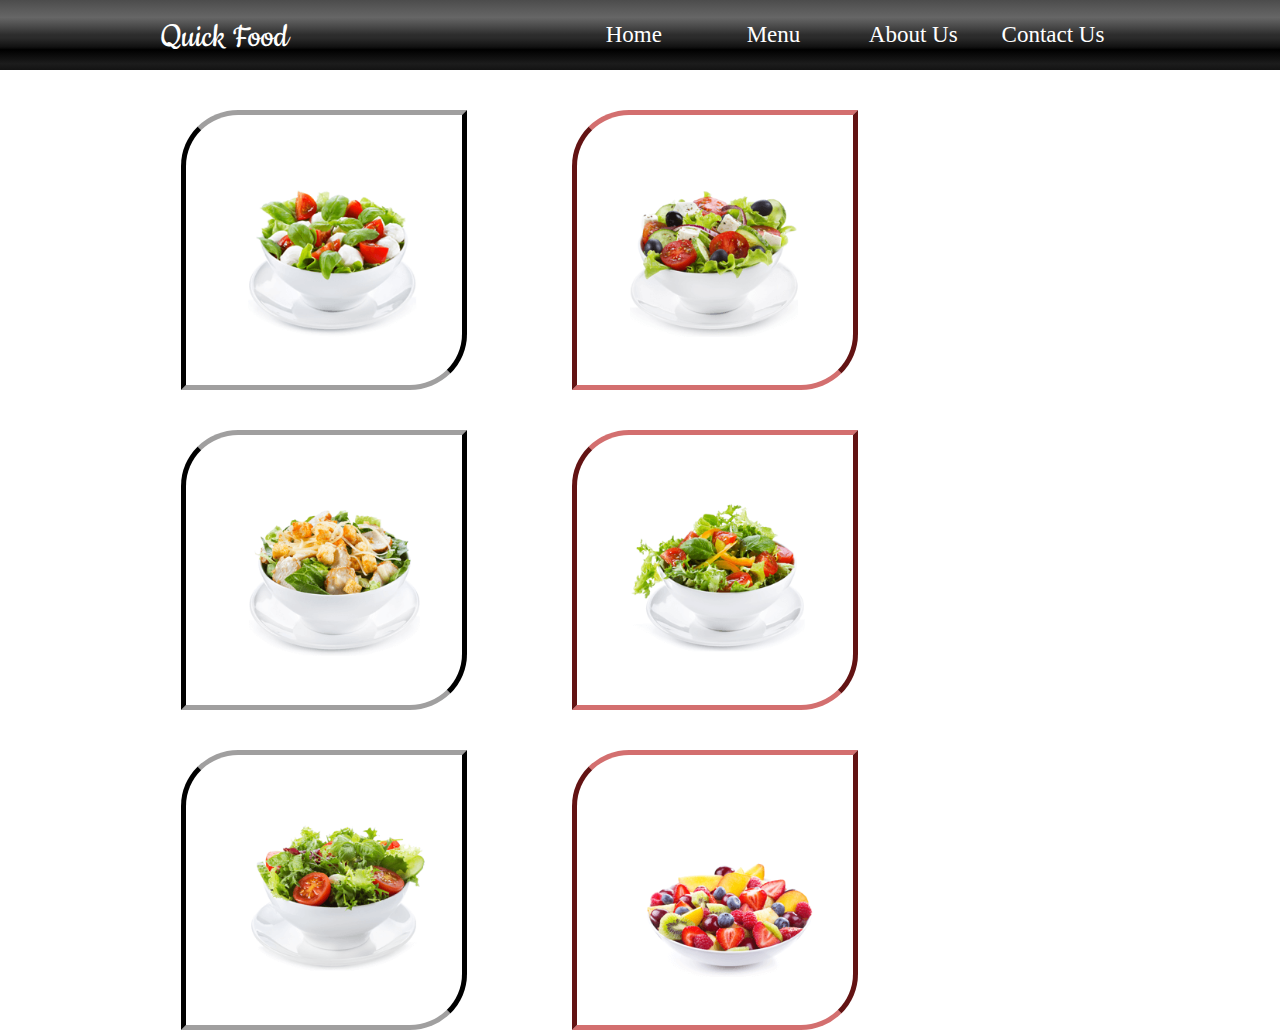
<file: salads.html>
<!DOCTYPE html>
<html lang="en">
<head>
    <title>salads</title>
    <link href="assets/css/style.css" rel="stylesheet" >
    <link href="assets/css/all.min.css" rel="stylesheet">
    
</head>
<body>
    <div class="header">
        <div class="navbar">
            <div class="continer">
                <div class="logo">quick food</div>
                <div class="nav">
                    <ul class="list">
                        <li class="list-item"><a class="link-nav" href="index.html" target="_blank">home</a></li>
                        <li class="list-item"><a class="link-nav" href="index.html">menu</a>
                            <div class="sub-contect">
                                <div class="sub-drop">
                                    <ul class="list-list">
                                        <li class="list-list-item">
                                            <a class="link-food" href="burgers.html">
                                                <div class="overlay"></div>
                                                <img class="img-food" src="assets/img/burgers/burgers-1.png" alt="burgers">
                                                <h3 class="head-food" >burgers</h3>            
                                            </a>              
                                        </li>   
                                        <li class="list-list-item">
                                            <a class="link-food" href="pizzas.html">
                                                <div class="overlay"></div>
                                                <img class="img-food" src="assets/img/pizzas/pizzas-1.png" alt="pizzas">
                                                <h3 class="head-food" >pizzas</h3>
                                            </a>
                                        </li>
                                        <li class="list-list-item">
                                            <a class="link-food" href="sandwiches.html">
                                                <div class="overlay"></div>
                                                <img class="img-food" src="assets/img/sandwiches/sandwiches-1.png" alt="sandwiches">
                                                <h3 class="head-food" >sandwiches</h3>
                                            </a>
                                        </li>
                                        <li class="list-list-item">
                                            <a class="link-food" href="salads.html">
                                                <div class="overlay"></div>
                                                <img class="img-food" src="assets/img/salads/salads-1.png" alt="salads">
                                                <h3 class="head-food" >salads</h3>                                             
                                            </a>
                                        </li>
                                        <li class="list-list-item">
                                            <a class="link-food" href="drinks.html">
                                                <div class="overlay"></div>
                                                <img class="img-food" src="assets/img/drinks/drinks-1.png" alt="drinks">
                                                <h3 class="head-food" >drinks</h3>
                                            </a>
                                        </li>
                                        <li class="list-list-item">
                                            <a class="link-food" href="desserts.html">
                                                <div class="overlay"></div>
                                                <img class="img-food" src="assets/img/desserts/deserts-1.png" alt="desserts">
                                                <h3 class="head-food" >desserts</h3>
                                            </a>
                                        </li>
                                    </ul>
                                </div>
                            </div>
                        </li>
                        <li class="list-item"><a class="link-nav" href="about.html">about us</a></li>
                        <li class="list-item"><a class="link-nav" href="contactUs.html">contact us</a></li>
                    </ul>
                </div>
            </div>
        </div>
        <div class="header-content-items">
            <div class="header-content-item">
                <div class="box">
                    <div class="header-content-item-1">
                        <img class="head-cont-items-img" src="assets/img/salads/salads-1.png" alt="salads">      
                        <div class="overlay-1">
                            <h3 class="head-content-food">mozzarella salad</h3>
                            <p class="para-content-food">Fresh Mozzarella, roasted pepper, tomatoes, walnut, basil pesto, balsamic sauce and mixed green salad served in one bowl.</p>
                            <p class="price-food">$12.50</p>
                        </div>
                    </div>   
                </div>
                <div class="box">
                    <div class="header-content-item-2">
                        <img class="head-cont-items-img" src="assets/img/salads/salads-2.png" alt="salads">
                        <div class="overlay-2">
                            <h3 class="head-content-food">greek salad</h3>
                            <p class="para-content-food">Cucumbers, grape tomatoes, red onions, banana peppers, black olives, and feta cheese add this salad a real Greek taste.</p>
                            <p class="price-food">$13.90</p>
                        </div>
                    </div>
                </div> 
                <div class="box">
                    <div class="header-content-item-1">
                        <img class="head-cont-items-img" src="assets/img/salads/salads-3.png" alt="salads">
                        <div class="overlay-1">
                            <h3 class="head-content-food">caesar salad</h3>
                            <p class="para-content-food">A wonderful, rich, anchovy dressing makes this salad a meal, which you can enjoy anytime at our sports bar. You should try it!</p>
                            <p class="price-food">$10.90</p>
                        </div>
                    </div>
                </div>
                <div class="box">
                    <div class="header-content-item-2">
                        <img class="head-cont-items-img" src="assets/img/salads/salads-4.png" alt="salads">
                        <div class="overlay-2">
                            <h3 class="head-content-food">italian chopped salad</h3>
                            <p class="para-content-food">All summer vegetables are packed into one salad, which is mixed with a truly Italian flavor. Enjoy this masterpiece at our bar!</p>
                            <p class="price-food">$9.50</p>
                        </div>
                    </div>     
                </div>
                <div class="box"> 
                    <div class="header-content-item-1">
                        <img class="head-cont-items-img" src="assets/img/salads/salads-5.png" alt="salads">
                        <div class="overlay-1">
                            <h3 class="head-content-food">vegetable salad</h3>
                            <p class="para-content-food">Lots of variety and crunch in this tasty salad. Spanish peanuts, crumbled bacon, and dried cranberries make its taste unforgettable.</p>
                            <p class="price-food">$25.00</p>
                        </div>
                    </div>     
                </div>
                <div class="box">
                    <div class="header-content-item-2">
                        <img class="head-cont-items-img" src="assets/img/salads/salads-6.png" alt="salads">
                        <div class="overlay-2">
                            <h3 class="head-content-food">buffalo bleu</h3>
                            <p class="para-content-food">Chopped romaine & iceberg blend, all-natural chicken, original buffalo new york spicy sauce, grape tomatoes, and banana peppers.</p>
                            <p class="price-food">$17.97</p>
                        </div>
                    </div>
                </div> 
                <div class="clr"></div>            
            </div>
        </div>
    </div>
    
</body>
</html>
</file>
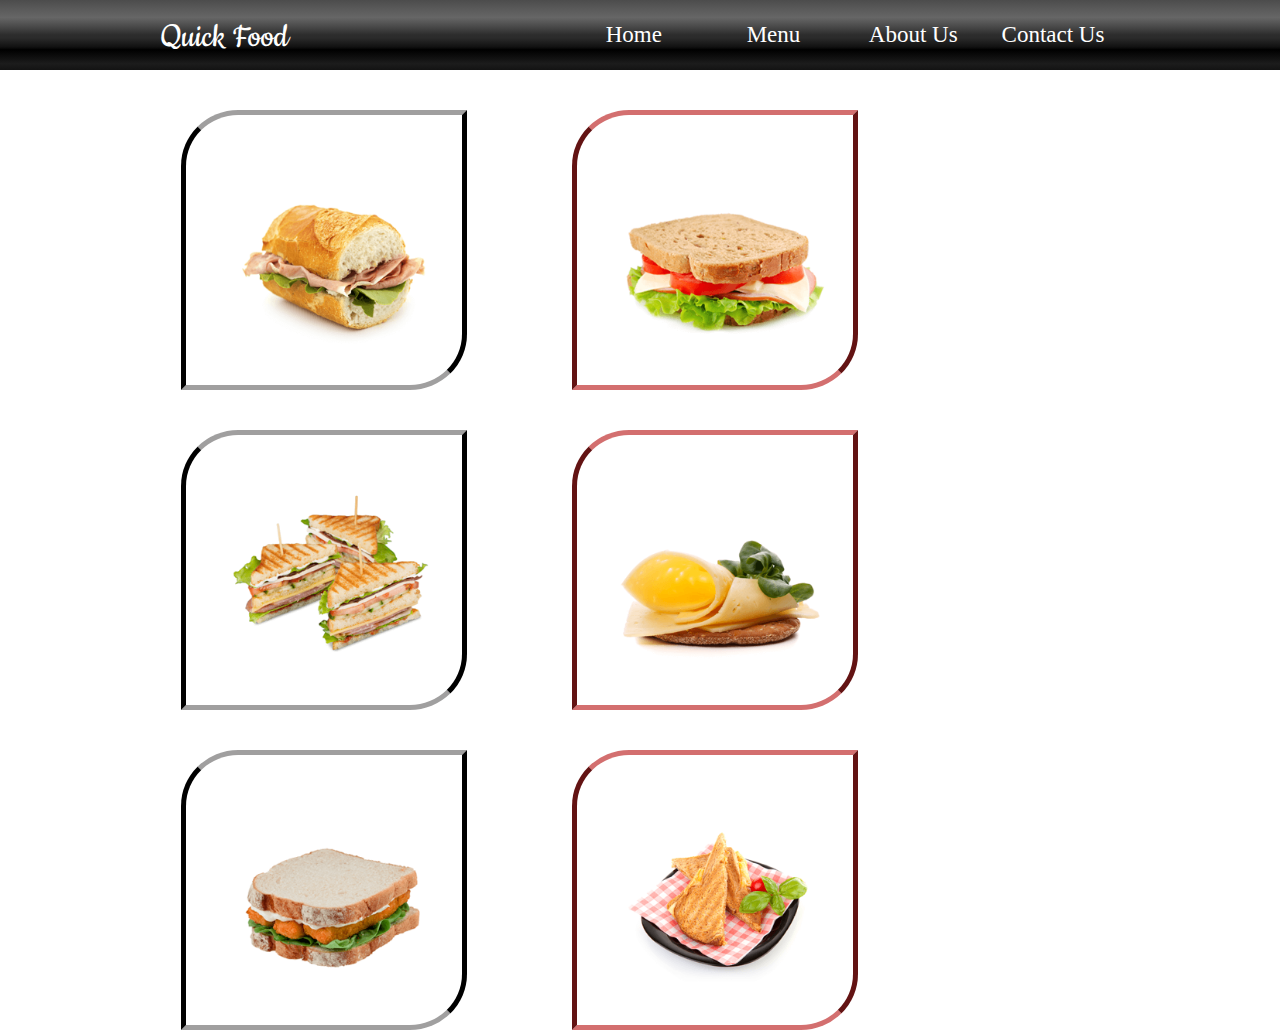
<file: sandwiches.html>
<!DOCTYPE html>
<html lang="en">
<head>
    <title>sandwiches</title>
    <link href="assets/css/style.css" rel="stylesheet" >
    <link href="assets/css/all.min.css" rel="stylesheet">
    
</head>
<body>
    <div class="header">
        <div class="navbar">
            <div class="continer">
                <div class="logo">quick food</div>
                <div class="nav">
                    <ul class="list">
                        <li class="list-item"><a class="link-nav" href="index.html" target="_blank">home</a></li>
                        <li class="list-item"><a class="link-nav" href="index.html">menu</a>
                            <div class="sub-contect">
                                <div class="sub-drop">
                                    <ul class="list-list">
                                        <li class="list-list-item">
                                            <a class="link-food" href="burgers.html">
                                                <div class="overlay"></div>
                                                <img class="img-food" src="assets/img/burgers/burgers-1.png" alt="burgers">
                                                <h3 class="head-food" >burgers</h3>            
                                            </a>              
                                        </li>   
                                        <li class="list-list-item">
                                            <a class="link-food" href="pizzas.html" target="_blank">
                                                <div class="overlay"></div>
                                                <img class="img-food" src="assets/img/pizzas/pizzas-1.png" alt="pizzas">
                                                <h3 class="head-food" >pizzas</h3>
                                            </a>
                                        </li>
                                        <li class="list-list-item">
                                            <a class="link-food" href="sandwiches.html">
                                                <div class="overlay"></div>
                                                <img class="img-food" src="assets/img/sandwiches/sandwiches-1.png" alt="sandwiches">
                                                <h3 class="head-food" >sandwiches</h3>
                                            </a>
                                        </li>
                                        <li class="list-list-item">
                                            <a class="link-food" href="salads.html">
                                                <div class="overlay"></div>
                                                <img class="img-food" src="assets/img/salads/salads-1.png" alt="salads">
                                                <h3 class="head-food" >salads</h3>                                             
                                            </a>
                                        </li>
                                        <li class="list-list-item">
                                            <a class="link-food" href="drinks.html">
                                                <div class="overlay"></div>
                                                <img class="img-food" src="assets/img/drinks/drinks-1.png" alt="drinks">
                                                <h3 class="head-food" >drinks</h3>
                                            </a>
                                        </li>
                                        <li class="list-list-item">
                                            <a class="link-food" href="desserts.html">
                                                <div class="overlay"></div>
                                                <img class="img-food" src="assets/img/desserts/deserts-1.png" alt="desserts">
                                                <h3 class="head-food" >desserts</h3>
                                            </a>
                                        </li>
                                    </ul>
                                </div>
                            </div>
                        </li>
                        <li class="list-item"><a class="link-nav" href="about.html">about us</a></li>
                        <li class="list-item"><a class="link-nav" href="contactUs.html">contact us</a></li>
                    </ul>
                </div>
            </div>
        </div>
        <div class="header-content-items">
            <div class="header-content-item">
                <div class="box">
                    <div class="header-content-item-1">
                        <img class="head-cont-items-img" src="assets/img/sandwiches/sandwiches-1.png" alt="sandwiches">      
                        <div class="overlay-1">
                            <h3 class="head-content-food">sandwich with beef</h3>
                            <p class="para-content-food">Seasoned beef brisket is slow-cooked, shredded, and coated that makes our beef sandwiches very tasty.</p>
                            <p class="price-food">$10.99</p>
                        </div>
                    </div>   
                </div>
                <div class="box">
                    <div class="header-content-item-2">
                        <img class="head-cont-items-img" src="assets/img/sandwiches/sandwiches-2.png" alt="sandwiches">
                        <div class="overlay-2">
                            <h3 class="head-content-food">vegetable sandwich</h3>
                            <p class="para-content-food">This delicious vegetarian sandwich is made with freshly grilled zucchini, eggplant, red bell pepper, fresh mozzarella, and plum tomato.</p>
                            <p class="price-food">$12.50</p>
                        </div>
                    </div>
                </div> 
                <div class="box">
                    <div class="header-content-item-1">
                        <img class="head-cont-items-img" src="assets/img/sandwiches/sandwiches-3.png" alt="sandwiches">
                        <div class="overlay-1">
                            <h3 class="head-content-food">sandwich with pork</h3>
                            <p class="para-content-food">A combination of roasting, then barbecuing with sauce makes this pork sandwich a delicious southern style recipe.</p>
                            <p class="price-food">$17.97</p>
                        </div>
                    </div>
                </div>
                <div class="box">
                    <div class="header-content-item-2">
                        <img class="head-cont-items-img" src="assets/img/sandwiches/sandwiches-4.png" alt="sandwiches">
                        <div class="overlay-2">
                            <h3 class="head-content-food">cheese sandwich</h3>
                            <p class="para-content-food">Mozzarella cheese and fresh basil leaves make a wonderful summer sandwich when combined with dark artisan bread and white truffle oil.</p>
                            <p class="price-food">$9.50</p>
                        </div>
                    </div>     
                </div>
                <div class="box"> 
                    <div class="header-content-item-1">
                        <img class="head-cont-items-img" src="assets/img/sandwiches/sandwiches-5.png" alt="sandwiches">
                        <div class="overlay-1">
                            <h3 class="head-content-food">fish sandwich</h3>
                            <p class="para-content-food">A simple fish sandwich that can be made with any white fish fillets. Served on sliced bread with steak sauce and Ranch dressing.</p>
                            <p class="price-food">$25</p>
                        </div>
                    </div>     
                </div>
                <div class="box">
                    <div class="header-content-item-2">
                        <img class="head-cont-items-img" src="assets/img/sandwiches/sandwiches-6.png" alt="sandwiches">
                        <div class="overlay-2">
                            <h3 class="head-content-food">grilled panini</h3>
                            <p class="para-content-food">Fresh toppings and perfectly melted cheese makes every bite of our Grilled Panini simply mouthwatering.</p>
                            <p class="price-food">$17.97</p>
                        </div>
                    </div>
                </div> 
                <div class="clr"></div>            
            </div>
        </div>
    </div>
    
</body>
</html>
</file>
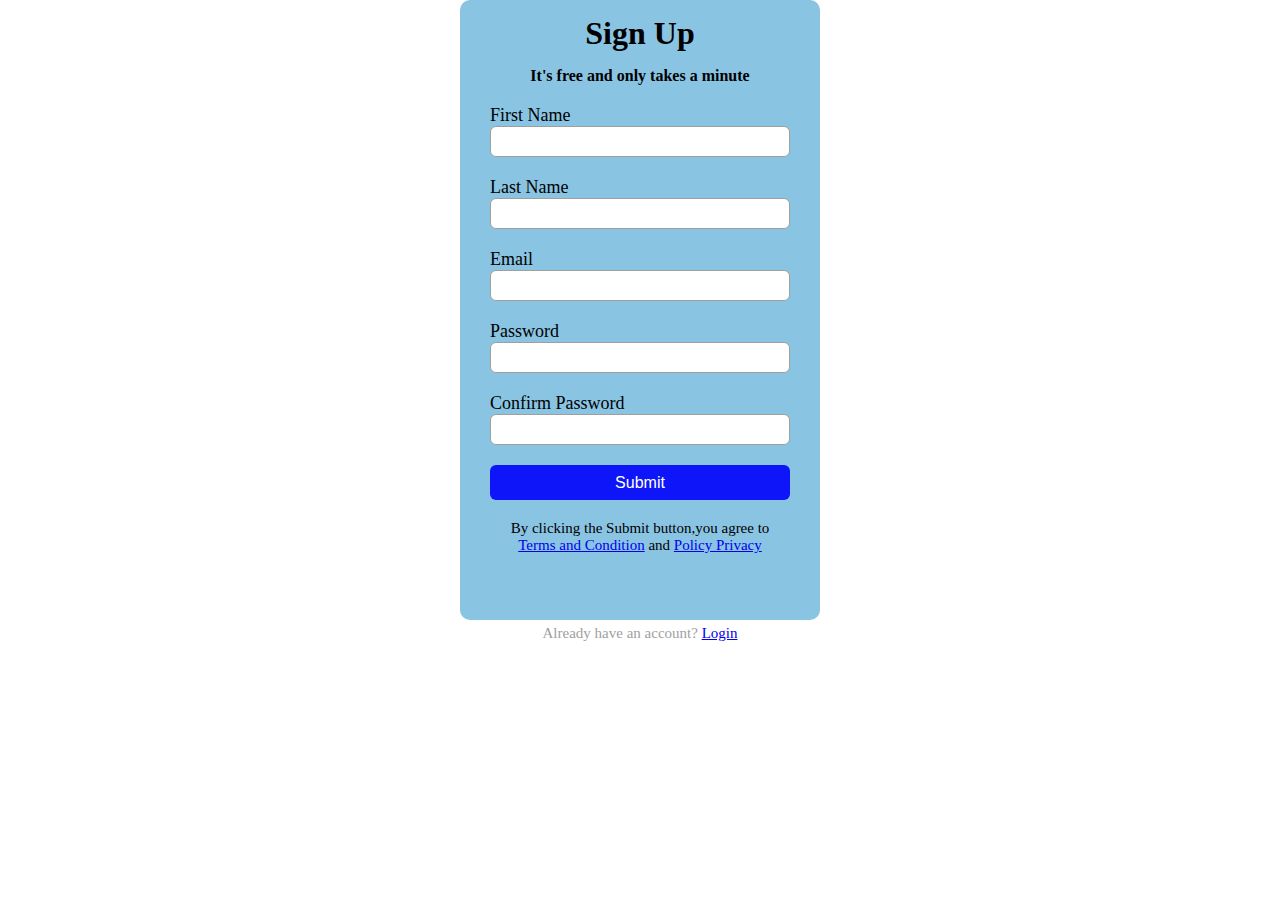
<file: sign_up.html>
<!DOCTYPE html>
<html lang="en">
<head>
    <title>Sign Up</title>
    <link href="assets/css/style.css" rel="stylesheet" >
    <link href="assets/css/all.min.css" rel="stylesheet">

</head>
<body>
    <div class="Sign_up">
        <div class="Sign_up_item">
            <h1>Sign Up</h1>
            <h4>It's free and only takes a minute</h4>
            <form class="form_sign_up">
                <label>First Name</label>
                <input type="text" placeholder="">
                <label>Last Name</label>
                <input type="text" placeholder="">
                <label>Email</label>
                <input type="email" placeholder="">
                <label>Password</label>
                <input type="password" placeholder="">
                <label>Confirm Password</label>
                <input type="password" placeholder="">
                <input type="button" value="Submit">
            </form>
            <p>By clicking the Submit button,you agree to <br>
            <a href="#">Terms and Condition</a> and <a href="#">Policy Privacy</a>  
            </p>
            
      </div>
      <p class="sign_up_p2">Already have an account? <a href="login.html">Login</a> </p>
    </div>
</body>
</html>
</file>
<file: assets/css/style.css>
*{
    margin: 0;
    padding: 0;
    box-sizing: border-box;
}
html{
    --bColor:black;
    --wColor:#fff;
    --rColor:rgb(99, 19, 19);
    --r2Color:rgb(211, 111, 111);
    --gColor:rgb(160, 159, 159);
    --bl2Color:rgb(138, 196, 227);
    --blColor:rgb(14, 22, 249);
}
@font-face{
    src: url(../Cookie-Regular/Cookie-Regular.ttf);
    font-family: font-1;
}
.navbar{
    position: fixed;
    z-index: 2;
    width: 100%;
    height: 70px;
    /* Permalink - use to edit and share this gradient: https://colorzilla.com/gradient-editor/#4c4c4c+0,595959+12,666666+25,474747+39,2c2c2c+50,2b2b2b+54,2b2b2b+54,111111+67,000000+71,1c1c1c+91,131313+100;Black+Gloss+%231 */
background: rgb(76,76,76); /* Old browsers */
background: -moz-linear-gradient(top, rgba(76,76,76,1) 0%, rgba(89,89,89,1) 12%, rgba(102,102,102,1) 25%, rgba(71,71,71,1) 39%, rgba(44,44,44,1) 50%, rgba(43,43,43,1) 54%, rgba(43,43,43,1) 54%, rgba(17,17,17,1) 67%, rgba(0,0,0,1) 71%, rgba(28,28,28,1) 91%, rgba(19,19,19,1) 100%); /* FF3.6-15 */
background: -webkit-linear-gradient(top, rgba(76,76,76,1) 0%,rgba(89,89,89,1) 12%,rgba(102,102,102,1) 25%,rgba(71,71,71,1) 39%,rgba(44,44,44,1) 50%,rgba(43,43,43,1) 54%,rgba(43,43,43,1) 54%,rgba(17,17,17,1) 67%,rgba(0,0,0,1) 71%,rgba(28,28,28,1) 91%,rgba(19,19,19,1) 100%); /* Chrome10-25,Safari5.1-6 */
background: linear-gradient(to bottom, rgba(76,76,76,1) 0%,rgba(89,89,89,1) 12%,rgba(102,102,102,1) 25%,rgba(71,71,71,1) 39%,rgba(44,44,44,1) 50%,rgba(43,43,43,1) 54%,rgba(43,43,43,1) 54%,rgba(17,17,17,1) 67%,rgba(0,0,0,1) 71%,rgba(28,28,28,1) 91%,rgba(19,19,19,1) 100%); /* W3C, IE10+, FF16+, Chrome26+, Opera12+, Safari7+ */
filter: progid:DXImageTransform.Microsoft.gradient( startColorstr='#4c4c4c', endColorstr='#131313',GradientType=0 ); /* IE6-9 */
}
.continer{
    width: 75%;
    margin: auto;
}
.navbar .continer{
    overflow: auto;
}
.logo{
   float: left;
   width: 25%;
   height: 70px;
   color: var(--wColor);
   text-transform: capitalize;
   font-size: 37px;
   font-family: font-1;
   padding-top: 17px;
}
.nav{
    float: left;
    width: 75%;
    height: 70px;
    text-align: right;
    font-size: 23px;
}
.nav .list{
    list-style: none;
}
.list-item{
    width: 134px;
    height: 70px;
    display:inline-block ;
    text-align: center;    
    line-height: 70px; 
}
.link-nav{
    color: var(--wColor);
    text-transform: capitalize;
    text-decoration: none;
    display: block;
}
.link-nav-cart{
    color: var(--wColor);
}
.link-nav-cart:hover{
    color: rgb(169,3,41);
}
.link-nav:hover{
      /* Permalink - use to edit and share this gradient: https://colorzilla.com/gradient-editor/#a90329+0,3f000a+96 */
background: rgb(169,3,41); /* Old browsers */
background: -moz-linear-gradient(top, rgba(169,3,41,1) 0%, rgba(63,0,10,1) 96%); /* FF3.6-15 */
background: -webkit-linear-gradient(top, rgba(169,3,41,1) 0%,rgba(63,0,10,1) 96%); /* Chrome10-25,Safari5.1-6 */
background: linear-gradient(to bottom, rgba(169,3,41,1) 0%,rgba(63,0,10,1) 96%); /* W3C, IE10+, FF16+, Chrome26+, Opera12+, Safari7+ */
filter: progid:DXImageTransform.Microsoft.gradient( startColorstr='#a90329', endColorstr='#3f000a',GradientType=0 ); /* IE6-9 */  
}

/*******************************************************/

.sub-contect{
    max-height: 0;
    position: absolute;
    overflow: hidden;
    width: 402px;
    background-color: var(--wColor);
}
.list-list-item{
    width: 134px;
    height: 164px;
    float: left;
    border-width: 2px;
    border-style: solid;
    border-color: var(--gColor);
    position: relative;
}
.link-food{
    text-decoration: none;
    color: var(--bColor);
    text-transform: capitalize;
    height: 160px;
    float: left;   
}
.link-nav:focus{
      /* Permalink - use to edit and share this gradient: https://colorzilla.com/gradient-editor/#a90329+0,3f000a+96 */
background: rgb(169,3,41); /* Old browsers */
background: -moz-linear-gradient(top, rgba(169,3,41,1) 0%, rgba(63,0,10,1) 96%); /* FF3.6-15 */
background: -webkit-linear-gradient(top, rgba(169,3,41,1) 0%,rgba(63,0,10,1) 96%); /* Chrome10-25,Safari5.1-6 */
background: linear-gradient(to bottom, rgba(169,3,41,1) 0%,rgba(63,0,10,1) 96%); /* W3C, IE10+, FF16+, Chrome26+, Opera12+, Safari7+ */
filter: progid:DXImageTransform.Microsoft.gradient( startColorstr='#a90329', endColorstr='#3f000a',GradientType=0 ); /* IE6-9 */
}
.nav .list .list-item:hover .sub-contect{
    max-height:328px ;
    transition: max-height 0.4s ease-in;
    -webkit-transition: max-height 0.4s ease-in;
    -moz-transition: max-height 0.4s ease-in;
}
.list-list{
    list-style: none;
}
.img-food{
    width: 130px;
    height: 100px;
}
.head-food{
    line-height: 10px;
    font-size: 23px;
}
.sub-contect .overlay{
    width: 130px;
    height: 160px;
    position: absolute;
    opacity: 1;
}
.sub-contect .overlay:hover{
    background-color:var(--gColor);
    opacity: 0.15;
    height: 100%;
    width: 100%;
}
/*****************************************************/

.header-content-item{
    width: 80%;
    margin: auto;
    height: 100vh;
    padding-top: 70px;
       
}
.header-content-items{
    z-index: 1;
}
.box{
    float: left;
    width: 286px;
    height: 280px;
    margin-top: 40px;
    margin-left: 52.5px;
    margin-right: 52.5px;
    border-top-left-radius:20% ;
    border-bottom-right-radius:20% ;
    position: relative;
}
.header-content-item-1{
    width: 286px;
    height: 280px;
    border-top-left-radius:20% ;
    border-bottom-right-radius:20% ;
    border-width: 5px;
    border-style: solid;
    border-color: var(--gColor) var(--bColor);
    background-color: var(--wColor);
}
.header-content-item-2{
    width: 286px;
    height: 280px;
    border-top-left-radius:20% ;
    border-bottom-right-radius:20% ;
    border-width: 5px;
    border-style: solid;
    border-color: var(--r2Color) var(--rColor);
    background-color: var(--wColor);
}
.header-content-items .overlay-1{
    background-color: var(--bColor);
    width: 286px;
    height: 280px;
    position: absolute;
    border-top-left-radius:20% ;
    border-bottom-right-radius:20% ;
    opacity: 0;
    top: 0;
    right: 0;
    text-align: center;
}
.header-content-items .overlay-2{
    background-color: var(--rColor);
    width: 286px;
    height: 280px;
    position: absolute;
    border-top-left-radius:20% ;
    border-bottom-right-radius:20% ;
    opacity: 0;
    top: 0;
    right: 0;
    text-align: center;
}
.clr{
    clear: both;
}
.head-cont-items-img{
    width: 240px;
    padding-top: 30px;
    margin-left: 25px;
}
.head-content-food{
    color: var(--wColor);
    font-size: 27px;
    padding-top: 42px;
}
.para-content-food{
    color: var(--wColor);
    font-size: 20px;
    padding-top: 15px;
    padding-left: 15px;
    padding-right: 15px;
}
.price-food{
    color: var(--wColor);
    font-size: 25px;
    padding-top: 15px;
}
.box:hover .overlay-1{
    opacity: 0.7;
    transition: opacity 0.5s ease-in;
    -webkit-transition: opacity 0.5s ease-in;
    -moz-transition: opacity 0.5s ease-in;
}
.box:hover .overlay-2{
    opacity: 0.7;
    transition: opacity 0.5s ease-in;
    -webkit-transition: opacity 0.5s ease-in;
    -moz-transition: opacity 0.5s ease-in;
}
  
/**********************************************************/

.header-content{
    height: 100vh;
    width: 100%;
    background-image: url(../img/home/gallery-masonry-original.jpg);
    background-size: cover;
    background-position:center center;
}

.header-content-home{
    height: 100vh;
    width: 100%;
    padding-top: 70px;  
}
.header-content .overlay{
    background: linear-gradient(to bottom, rgba(00, 00, 00, 0.5) 0%, rgba(00, 00, 00, 0.5) 100%);
    height: 100%;
}
/******************************************************************/
.gallery-grid-item{
    float: left;
    height: 300px;
    width: 25%;
}
.gallery-grid-img{
    height: 300px;
    width: 100%;
}
.gallery-grid{
    height: 300px;
    margin-top: 70px;
    margin-bottom: 70px;
    width: 100%;
}
.gallery-grid-img:hover{
    height: 310px;
    width: 104%;
    margin-top: -5px;
    margin-left: -2%;
    
}

/******************************************************************/
.about-us{
    width: 100%;
    height: 320px;
    position: relative;
    padding-top: 70px;
}
.about-us-item{
    position: absolute;
    background-image: url(../img/about-us/bg-image-breadcrumbs.jpg);
    
    width: 100%;
    height: 250px;
    background-position:center center;
    background-size: cover;
}
.header-about{
    color: var(--wColor);
    font-size: 60px;
    font-weight: bold;
    text-transform: capitalize;
    text-align: center;
    padding-top: 90px;
}

.contact-us{
    width: 100%;
    height: 320px;
    position: relative;
    padding-top: 70px;
}
.contact-us-item{
    position: absolute;
    background-image: url(../img/contacts/breadcrumbs.jpg);
    
    width: 100%;
    height: 370px;
    background-position:center center;
    background-size: cover;
}
.header-contact{
    color: var(--wColor);
    font-size: 40px;
    font-weight: bold;
    text-transform: capitalize;
    text-align: center;
    padding-top: 140px;
}
.linkContact_home{
    font-size: 17px;
    text-transform: capitalize;
    text-align: center;
    padding-top: 20px;
    
}
.link_contact_home{
    color: var(--wColor);
}
.link_contact_home:hover{
    color: var(--gColor);
    font-weight: bold;
}
.span_contact_home{
    color: var(--wColor);
    font-weight: bold;
}


.about-head{
    width: 100%;
    height: 700px;
    background-image: url(../img/about-us/about-1.png);
    background-position:center center;
    background-size: cover;
    position: relative;
}
.about-head-element{
    width: 40%;
    height: 300px;
    position: absolute;
    right: 100px;
    top: 130px;
}
.head-4-element{
    font-size: 35px;
    color: var(--bColor);
    text-transform: capitalize;
}
.para-element{
    color: var(--gColor);
    font-size: 18px;
    padding-top: 20px;
    line-height: 25px;
    padding-bottom: 50px;
}
.ele-about{
    width: 100%;
    height: 120px;
}
.el-about{
    float: left;
    width: 33.33%;
}
.el-about-1{
    color: var(--rColor);
    font-size: 60px;
    font-weight: bold;
    display: block;
    text-align: center;
}
.el-about-para{
    color: var(--gColor);
    font-size: 18px;
    font-weight: bold;
    text-align: center;
    text-transform: capitalize;
}
.our-story{
    height: 1500px;
    width: 100%;
}
.about-us-items-1,.about-us-items-2 , .about-us-items-3{
    width: 80%;
    height: 400px;
    margin: auto;
}
.about-us-item-1{
    width: 50%;
    float: left;
    height: 100%;
    text-align: center;
    border-right-color:var(--gColor);
    border-right-style:solid ;
    border-right-width:1px ;
}
.about-us-item-2{
    width: 50%;
    float: left;
    height: 100%;
    text-align: center;
    border-left-color:var(--gColor);
    border-left-style:solid ;
    border-left-width:1px ;
}
.head-1-our-story{
    text-align: center;
    padding-top: 40px;
    padding-bottom: 30px;
    font-size: 40px;
    text-transform: capitalize;
    color: var(--bColor);
}
.about-us-years{
    text-align: center;
    display: block;
    font-size: 30px;
    color: var(--rColor);
    font-weight: bold;
    padding-top: 5px;
    padding-bottom: 5px;
}
.about-us-img{
    padding-top: 75px;
}
.head-2-our-story{
    color: var(--rColor);
    font-size: 30px;
    text-transform: capitalize;
    padding-top: 130px;
}
.para-our-story{
    color: var(--gColor);
    font-size: 20px;
    padding: 15px 88px;
    line-height: 30px;
}

.our-partners{
    width: 100%;
    height: 350px;
    margin-bottom: 50px;
    background-image: url(../img/about-us/parallax-05.jpg);
    background-position:center center;
    background-size: cover;
}
.our-partners-1{
    width: 80%;
    height: 100%;
    margin: auto;
}
.head-our-partners{
    padding-top: 55px;
    padding-bottom: 20px;
    text-align: center;
    font-size: 40px;
    text-transform: capitalize;
    color: var(--wColor);
}
.para-our-partners{
    width: 50%;
    text-align: center;
    margin: auto;
    font-size: 18px;
    color: var(--wColor);
    line-height: 25px;
    padding-bottom: 20px;
}
.our-partners-items{
    height: 100px;
}
.our-partners-item{
    width: 25%;
    float: left;   
    text-align: center;
}

.our-team{
    height: 600px;
    margin-bottom: 80px;
    widows: 100%;
}
.head-our-team{
    padding-top: 40px;
    padding-bottom: 23px;
    text-align: center;
    font-size: 40px;
    text-transform: capitalize;
    color: var(--bColor);
}
.para-our-team{
    width: 50%;
    text-align: center;
    margin: auto;
    font-size: 18px;
    color: var(--gColor);
    line-height: 29px;
    padding-bottom: 37px;
}
.our-team-items{
    height: 400px;
}
.our-team-item{
    width: 33.33%;
    height: 400px;
    float: left;   
}
.our-team-item-1{
    width: 330px;
    height: 400px;
    background-color: var(--rColor); 
    margin: auto;
    position: relative;
}
.our-team-item-2-img{
    width: 350px;
    height: 380px;
    margin-top: 10px;
    position: absolute;
    margin-left: -10px;
}
.our-team-item-1:hover{
    width: 370px;
}
.our-team-item-1:hover .our-team-item-2-img{
    margin-left: 10px;
}
.our-team-item-2{
    width: 350px;
    height: 380px;
    margin-top: 10px;
    position: absolute;
    margin-left: -10px;
    background-position:center center;
    background-size: cover;
}
.our-team-1{
    background-image: url(../img/about-us/team-01-326x330.jpg);
}
.our-team-2{
    background-image: url(../img/about-us/team-02-326x330.jpg);
}
.our-team-3{
    background-image: url(../img/about-us/team-03-326x330.jpg);
}
.our-team-item-1:hover .our-team-item-2{
    margin-left: 10px;
}
.our-team-item-3{
    background-color: rgba(0, 0, 0, 0.4);
    height: 120px;
    width: 350px;
    margin-top: 260px;
}
.our-team-item-1:hover .our-team-item-3{
    height: 170px;
    width: 350px;
    margin-top: 210px;
}
.name-team{
    color: var(--wColor);
    text-align: center;
    font-size: 30px;
    text-transform: capitalize;
    padding-top: 20px;
}
.job-team{
    color: var(--rColor);
    text-align: center;
    font-size: 22px;
    text-transform: capitalize;
    padding-top: 5px;
    font-weight: bold;
}
.contact-teams{
    width: 80%;    
    height: 50px;
    margin: auto;
    margin-top: 10px;
}
.fab{
    float: left;
    font-size: 30px;
    height: 50px;
    width: 25%;
    text-align: center;
    padding-top: 10px;
    color: var(--wColor);
    opacity: 0;
}
.our-team-item-1:hover .fab{
    opacity: 1;
}
.fab:hover {
    color: var(--rColor);
}

/*********************************** Sign_up and login ****************************************/
.Sign_up_item{
    width: 360px;
    background-color: var(--bl2Color);
    height: 620px;
    margin: auto;
    border-radius: 10px;   
}

.Sign_up_item h1{
    text-align: center;
    padding-top: 15px;
}

.Sign_up_item h4{
    text-align: center;
    padding-top: 15px;
}
.Sign_up_item h4{
    text-align: center;
    padding-top: 15px;
}

.form_sign_up{
    width: 300px;
    margin :auto;
}
.form_sign_up label{
    display: flex;
    margin-top: 20px;
    font-size: 18px;
}
.form_sign_up input{
    width: 100%;
    padding: 7px;
    border: 1px solid var(--gColor);
    border-radius: 6px;
}

.form_sign_up input[type="button"]{
    width: 300px;
    height: 35px;
    margin-top: 20px;
    background-color: var(--blColor);
    border: none;
    color: var(--wColor);
    font-size: 16px;
}

.Sign_up_item p{
    text-align: center;
    padding-top: 20px;
    font-size: 15px;
}
.sign_up_p2{
    text-align: center;
    color: var(--gColor);
    font-size: 15px;
    padding-top: 5px;
}

.login_item{
    width: 360px;
    background-color: var(--bl2Color);
    height: 280px;
    margin: auto;
    border-radius: 10px;   
}

.login_item h1{
    text-align: center;
    padding-top: 15px;
}


.form_login{
    width: 300px;
    margin :auto;
}
.form_login label{
    display: flex;
    margin-top: 20px;
    font-size: 18px;
}
.form_login input{
    width: 100%;
    padding: 7px;
    border: 1px solid var(--gColor);
    border-radius: 6px;
}

.form_login input[type="button"]{
    width: 300px;
    height: 35px;
    margin-top: 20px;
    background-color: var(--blColor);
    border: none;
    color: var(--wColor);
    font-size: 16px;
}
.login_p2{
    text-align: center;
    color: var(--gColor);
    font-size: 15px;
    padding-top: 5px;
}
</file>
